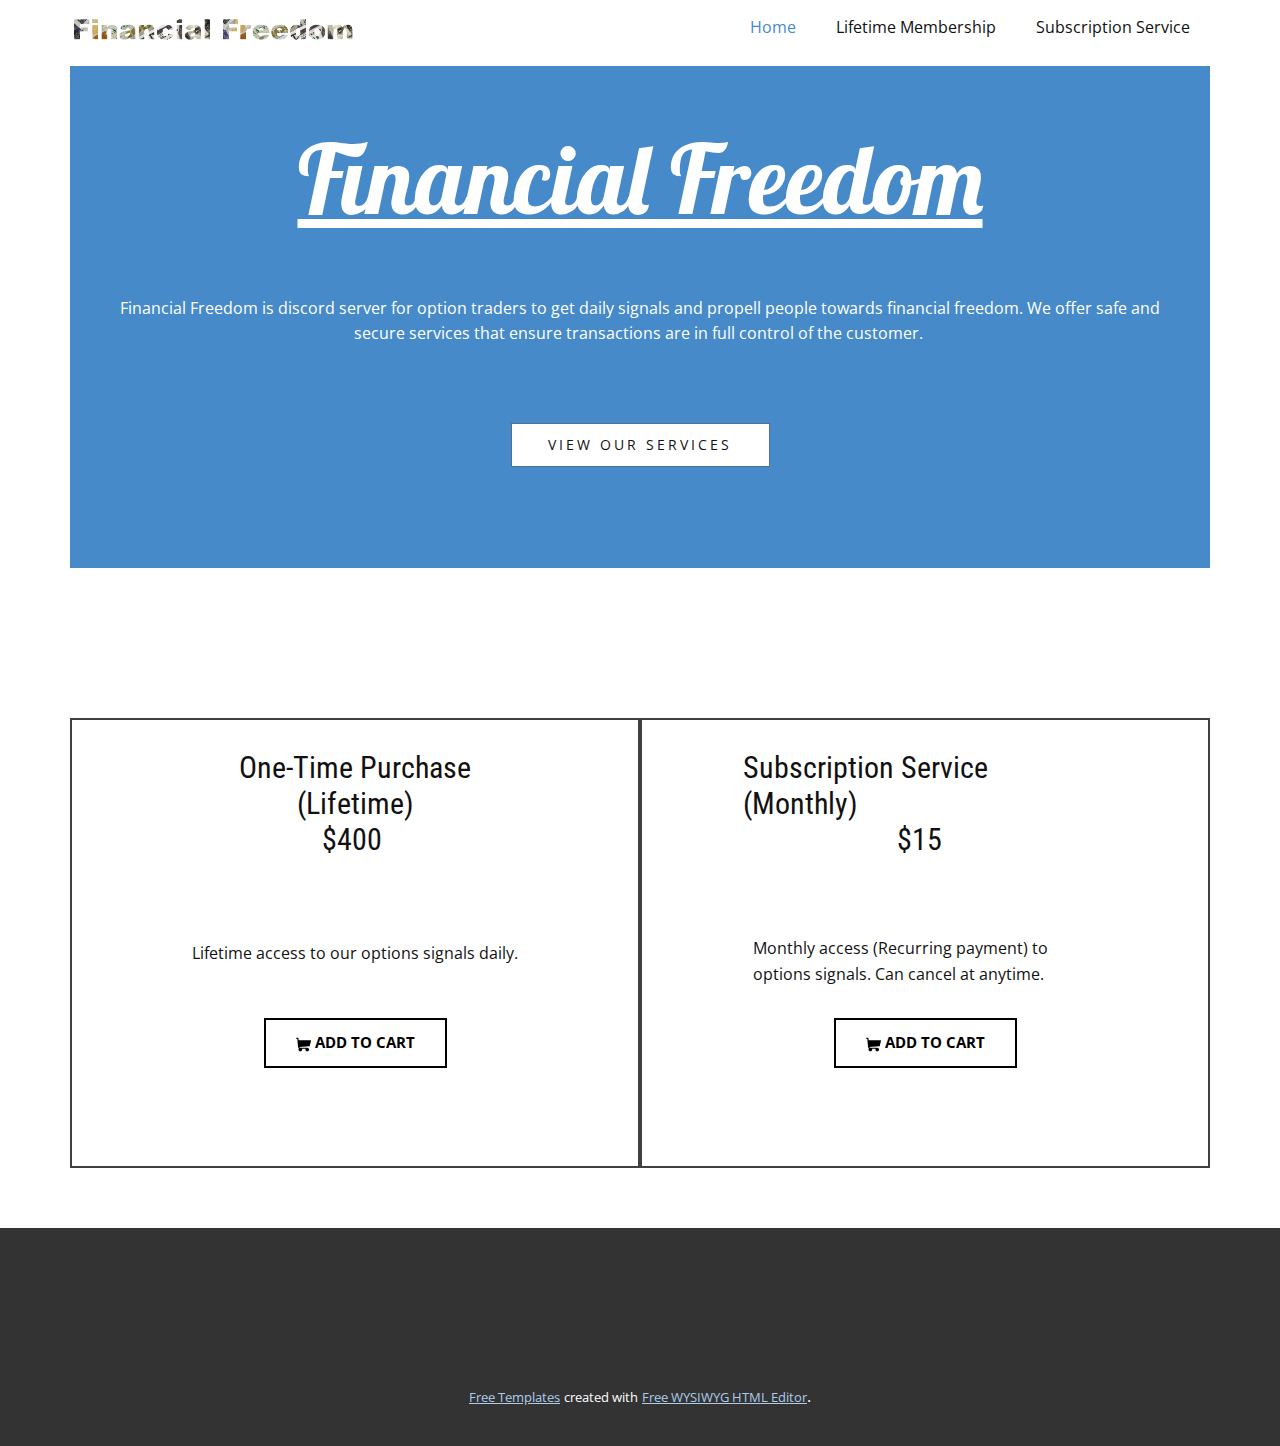
<file: index.html>
<!DOCTYPE html>
<html style="font-size: 16px;">
  <head>
    <meta name="viewport" content="width=device-width, initial-scale=1.0">
    <meta charset="utf-8">
    <meta name="keywords" content="How to build homes for the future?, Building Company, General Contracting, We're building
the future together, Let's work together, About Us, Built on a Strong Foundation, Ecological Architecture, Interior Architectural Designs, Contact us, Follow us">
    <meta name="description" content="">
    <meta name="page_type" content="np-template-header-footer-from-plugin">
    <title>Home</title>
    <link rel="stylesheet" href="nicepage.css" media="screen">
<link rel="stylesheet" href="Home.css" media="screen">
    <script class="u-script" type="text/javascript" src="jquery.js" defer=""></script>
    <script class="u-script" type="text/javascript" src="nicepage.js" defer=""></script>
    <meta name="generator" content="Nicepage 3.9.3, nicepage.com">
    <link id="u-theme-google-font" rel="stylesheet" href="https://fonts.googleapis.com/css?family=Roboto+Condensed:300,300i,400,400i,700,700i|Open+Sans:300,300i,400,400i,600,600i,700,700i,800,800i">
    <link id="u-page-google-font" rel="stylesheet" href="https://fonts.googleapis.com/css?family=Lobster:400|Open+Sans:300,300i,400,400i,600,600i,700,700i,800,800i">
    
    
    
    <script type="application/ld+json">{
		"@context": "http://schema.org",
		"@type": "Organization",
		"name": "",
		"url": "index.html",
		"logo": "images/financialfreedom-removebg-preview.png"
}</script>
    <meta property="og:title" content="Home">
    <meta property="og:type" content="website">
    <meta name="theme-color" content="#478ac9">
    <link rel="canonical" href="index.html">
    <meta property="og:url" content="index.html">
  </head>
  <body data-home-page="Home.html" data-home-page-title="Home" class="u-body"><header class="u-clearfix u-header u-header" id="sec-5ef1"><div class="u-clearfix u-sheet u-sheet-1">
        <a href="https://nicepage.com" class="u-image u-logo u-image-1" data-image-width="1023" data-image-height="109">
          <img src="images/financialfreedom-removebg-preview.png" class="u-logo-image u-logo-image-1" data-image-width="286.2224">
        </a>
        <nav class="u-menu u-menu-dropdown u-offcanvas u-menu-1">
          <div class="menu-collapse" style="font-size: 1rem; letter-spacing: 0px;">
            <a class="u-button-style u-custom-left-right-menu-spacing u-custom-padding-bottom u-custom-top-bottom-menu-spacing u-nav-link u-text-active-palette-1-base u-text-hover-palette-2-base" href="#">
              <svg><use xmlns:xlink="http://www.w3.org/1999/xlink" xlink:href="#menu-hamburger"></use></svg>
              <svg version="1.1" xmlns="http://www.w3.org/2000/svg" xmlns:xlink="http://www.w3.org/1999/xlink"><defs><symbol id="menu-hamburger" viewBox="0 0 16 16" style="width: 16px; height: 16px;"><rect y="1" width="16" height="2"></rect><rect y="7" width="16" height="2"></rect><rect y="13" width="16" height="2"></rect>
</symbol>
</defs></svg>
            </a>
          </div>
          <div class="u-custom-menu u-nav-container">
            <ul class="u-nav u-unstyled u-nav-1"><li class="u-nav-item"><a class="u-button-style u-nav-link u-text-active-palette-1-base u-text-hover-palette-2-base" href="Home.html" style="padding: 10px 20px;">Home</a>
</li><li class="u-nav-item"><a class="u-button-style u-nav-link u-text-active-palette-1-base u-text-hover-palette-2-base" href="Lifetime-Membership.html" style="padding: 10px 20px;">Lifetime Membership</a>
</li><li class="u-nav-item"><a class="u-button-style u-nav-link u-text-active-palette-1-base u-text-hover-palette-2-base" href="Subscription-Service.html" style="padding: 10px 20px;">Subscription Service</a>
</li></ul>
          </div>
          <div class="u-custom-menu u-nav-container-collapse">
            <div class="u-black u-container-style u-inner-container-layout u-opacity u-opacity-95 u-sidenav">
              <div class="u-sidenav-overflow">
                <div class="u-menu-close"></div>
                <ul class="u-align-center u-nav u-popupmenu-items u-unstyled u-nav-2"><li class="u-nav-item"><a class="u-button-style u-nav-link" href="Home.html" style="padding: 10px 20px;">Home</a>
</li><li class="u-nav-item"><a class="u-button-style u-nav-link" href="Lifetime-Membership.html" style="padding: 10px 20px;">Lifetime Membership</a>
</li><li class="u-nav-item"><a class="u-button-style u-nav-link" href="Subscription-Service.html" style="padding: 10px 20px;">Subscription Service</a>
</li></ul>
              </div>
            </div>
            <div class="u-black u-menu-overlay u-opacity u-opacity-70"></div>
          </div>
        </nav>
      </div></header> 
    <section class="u-clearfix u-section-1" id="sec-421a">
      <div class="u-clearfix u-sheet u-valign-middle-md u-sheet-1">
        <div class="u-clearfix u-expanded-width u-layout-wrap u-layout-wrap-1">
          <div class="u-layout">
            <div class="u-layout-row">
              <div class="u-align-center u-container-style u-layout-cell u-left-cell u-palette-1-base u-size-60 u-layout-cell-1">
                <div class="u-container-layout u-container-layout-1">
                  <h1 class="u-custom-font u-font-lobster u-text u-text-1">Financial Freedom</h1>
                  <p class="u-align-center-md u-align-center-sm u-align-center-xs u-custom-font u-font-open-sans u-text u-text-2">Financial Freedom is discord server for option traders to get daily signals and propell people towards financial freedom. We offer safe and secure services that ensure transactions are in full control of the customer.&nbsp;<b style=""></b>
                  </p>
                  <a href="Home.html#sec-b5c9" data-page-id="1700209334" class="u-border-1 u-border-active-palette-1-dark-1 u-border-hover-palette-1-dark-1 u-border-palette-1-dark-1 u-btn u-btn-rectangle u-button-style u-text-active-grey-10 u-text-body-color u-text-hover-grey-10 u-white u-btn-1">View Our services</a>
                </div>
              </div>
            </div>
          </div>
        </div>
      </div>
    </section>
    <section class="u-clearfix u-section-2" id="sec-b5c9">
      <div class="u-clearfix u-sheet u-valign-middle u-sheet-1">
        <div class="u-clearfix u-expanded-width u-layout-wrap u-layout-wrap-1">
          <div class="u-layout">
            <div class="u-layout-row">
              <div class="u-align-center u-container-style u-layout-cell u-size-30 u-layout-cell-1">
                <div class="u-border-2 u-border-grey-75 u-container-layout u-container-layout-1">
                  <h3 class="u-text u-text-1">One-Time Purchase (Lifetime)<br>$400&nbsp;
                  </h3>
                  <p class="u-text u-text-2">Lifetime access to our options signals daily.</p>
                  <a href="Lifetime-Membership.html" data-page-id="36669815" class="u-border-2 u-border-black u-btn u-button-style u-hover-black u-none u-text-black u-text-hover-white u-btn-1"><span class="u-icon u-text-palette-2-base"><svg class="u-svg-content" viewBox="0 0 511.334 511.334" style="width: 1em; height: 1em;"><path d="m506.887 114.74c-3.979-5.097-10.086-8.076-16.553-8.076h-399.808l-5.943-66.207c-.972-10.827-10.046-19.123-20.916-19.123h-42.667c-11.598 0-21 9.402-21 21s9.402 21 21 21h23.468l23.018 256.439c.005.302-.01.599.007.903.047.806.152 1.594.286 2.37l.842 9.376c.016.177.034.354.055.529 2.552 22.11 13.851 41.267 30.19 54.21-8.466 10.812-13.532 24.407-13.532 39.172 0 35.106 28.561 63.667 63.666 63.667 35.106 0 63.667-28.561 63.667-63.667 0-7.605-1.345-14.9-3.801-21.667h114.936c-2.457 6.767-3.801 14.062-3.801 21.667 0 35.106 28.561 63.667 63.667 63.667s63.667-28.561 63.667-63.667-28.561-63.667-63.667-63.667h-234.526c-15.952 0-29.853-9.624-35.853-23.646l335.608-19.724c9.162-.538 16.914-6.966 19.141-15.87l42.67-170.67c1.567-6.272.158-12.918-3.821-18.016z"></path></svg><img></span>&nbsp;Add to cart
                  </a>
                </div>
              </div>
              <div class="u-container-style u-layout-cell u-size-30 u-layout-cell-2">
                <div class="u-border-2 u-border-grey-75 u-container-layout u-valign-bottom-xs u-container-layout-2">
                  <h3 class="u-text u-text-3">Subscription Service (Monthly)<br>&nbsp; &nbsp; &nbsp; &nbsp; &nbsp; &nbsp; &nbsp; &nbsp; &nbsp; &nbsp; &nbsp; $15
                  </h3>
                  <p class="u-text u-text-4">Monthly access (Recurring payment) to options signals. Can cancel at anytime.&nbsp;</p>
                  <a href="Subscription-Service.html" data-page-id="294595657" class="u-border-2 u-border-black u-btn u-button-style u-hover-black u-none u-text-black u-text-hover-white u-btn-2"><span class="u-icon u-text-palette-2-base"><svg class="u-svg-content" viewBox="0 0 511.334 511.334" style="width: 1em; height: 1em;"><path d="m506.887 114.74c-3.979-5.097-10.086-8.076-16.553-8.076h-399.808l-5.943-66.207c-.972-10.827-10.046-19.123-20.916-19.123h-42.667c-11.598 0-21 9.402-21 21s9.402 21 21 21h23.468l23.018 256.439c.005.302-.01.599.007.903.047.806.152 1.594.286 2.37l.842 9.376c.016.177.034.354.055.529 2.552 22.11 13.851 41.267 30.19 54.21-8.466 10.812-13.532 24.407-13.532 39.172 0 35.106 28.561 63.667 63.666 63.667 35.106 0 63.667-28.561 63.667-63.667 0-7.605-1.345-14.9-3.801-21.667h114.936c-2.457 6.767-3.801 14.062-3.801 21.667 0 35.106 28.561 63.667 63.667 63.667s63.667-28.561 63.667-63.667-28.561-63.667-63.667-63.667h-234.526c-15.952 0-29.853-9.624-35.853-23.646l335.608-19.724c9.162-.538 16.914-6.966 19.141-15.87l42.67-170.67c1.567-6.272.158-12.918-3.821-18.016z"></path></svg><img></span>&nbsp;Add to cart
                  </a>
                </div>
              </div>
            </div>
          </div>
        </div>
      </div>
    </section>
    
    
    <footer class="u-align-left u-clearfix u-footer u-grey-80 u-footer" id="sec-69cd"><div class="u-clearfix u-sheet u-sheet-1"></div></footer>
    <section class="u-backlink u-clearfix u-grey-80">
      <a class="u-link" href="https://nicepage.com/templates" target="_blank">
        <span>Free Templates</span>
      </a>
      <p class="u-text">
        <span>created with</span>
      </p>
      <a class="u-link" href="https://nicepage.com/html-website-builder" target="_blank">
        <span>Free WYSIWYG HTML Editor</span>
      </a>. 
    </section>
  </body>
</html>
</file>
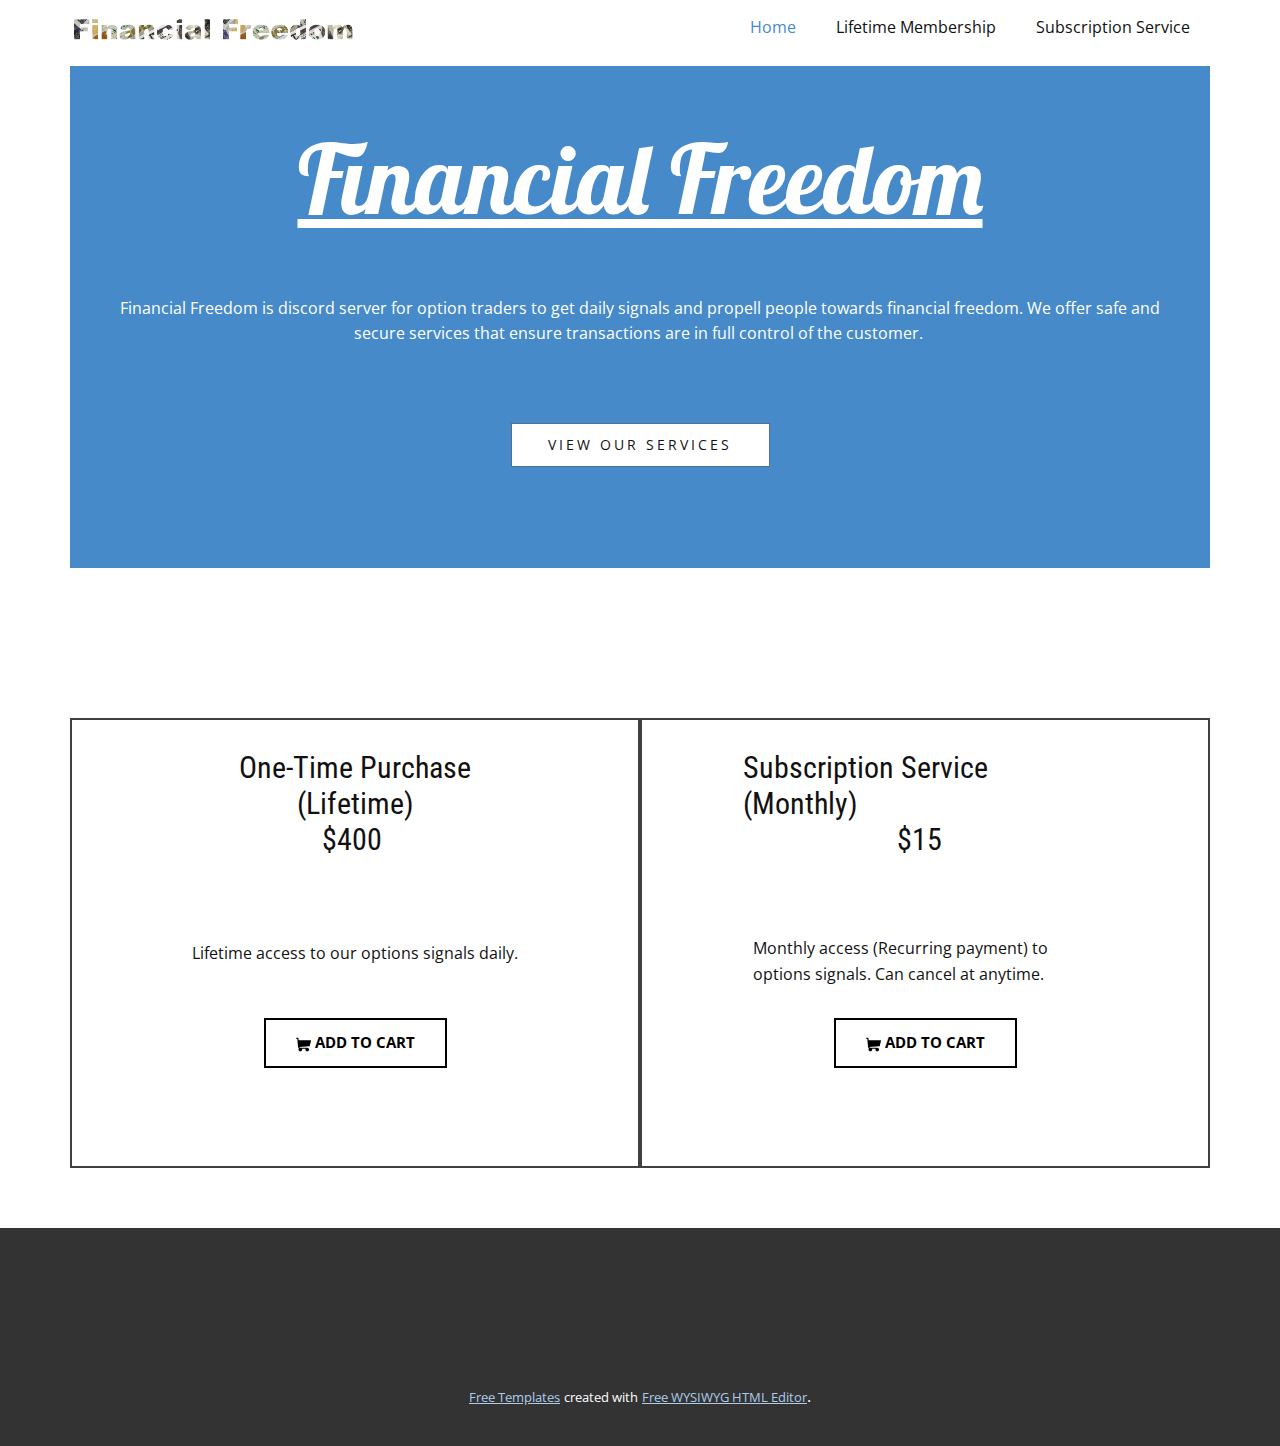
<file: Home.html>
<!DOCTYPE html>
<html style="font-size: 16px;">
  <head>
    <meta name="viewport" content="width=device-width, initial-scale=1.0">
    <meta charset="utf-8">
    <meta name="keywords" content="How to build homes for the future?, Building Company, General Contracting, We're building
the future together, Let's work together, About Us, Built on a Strong Foundation, Ecological Architecture, Interior Architectural Designs, Contact us, Follow us">
    <meta name="description" content="">
    <meta name="page_type" content="np-template-header-footer-from-plugin">
    <title>Home</title>
    <link rel="stylesheet" href="nicepage.css" media="screen">
<link rel="stylesheet" href="Home.css" media="screen">
    <script class="u-script" type="text/javascript" src="jquery.js" defer=""></script>
    <script class="u-script" type="text/javascript" src="nicepage.js" defer=""></script>
    <meta name="generator" content="Nicepage 3.9.3, nicepage.com">
    <link id="u-theme-google-font" rel="stylesheet" href="https://fonts.googleapis.com/css?family=Roboto+Condensed:300,300i,400,400i,700,700i|Open+Sans:300,300i,400,400i,600,600i,700,700i,800,800i">
    <link id="u-page-google-font" rel="stylesheet" href="https://fonts.googleapis.com/css?family=Lobster:400|Open+Sans:300,300i,400,400i,600,600i,700,700i,800,800i">
    
    
    
    <script type="application/ld+json">{
		"@context": "http://schema.org",
		"@type": "Organization",
		"name": "",
		"url": "index.html",
		"logo": "images/financialfreedom-removebg-preview.png"
}</script>
    <meta property="og:title" content="Home">
    <meta property="og:type" content="website">
    <meta name="theme-color" content="#478ac9">
    <link rel="canonical" href="index.html">
    <meta property="og:url" content="index.html">
  </head>
  <body class="u-body"><header class="u-clearfix u-header u-header" id="sec-5ef1"><div class="u-clearfix u-sheet u-sheet-1">
        <a href="https://nicepage.com" class="u-image u-logo u-image-1" data-image-width="1023" data-image-height="109">
          <img src="images/financialfreedom-removebg-preview.png" class="u-logo-image u-logo-image-1" data-image-width="286.2224">
        </a>
        <nav class="u-menu u-menu-dropdown u-offcanvas u-menu-1">
          <div class="menu-collapse" style="font-size: 1rem; letter-spacing: 0px;">
            <a class="u-button-style u-custom-left-right-menu-spacing u-custom-padding-bottom u-custom-top-bottom-menu-spacing u-nav-link u-text-active-palette-1-base u-text-hover-palette-2-base" href="#">
              <svg><use xmlns:xlink="http://www.w3.org/1999/xlink" xlink:href="#menu-hamburger"></use></svg>
              <svg version="1.1" xmlns="http://www.w3.org/2000/svg" xmlns:xlink="http://www.w3.org/1999/xlink"><defs><symbol id="menu-hamburger" viewBox="0 0 16 16" style="width: 16px; height: 16px;"><rect y="1" width="16" height="2"></rect><rect y="7" width="16" height="2"></rect><rect y="13" width="16" height="2"></rect>
</symbol>
</defs></svg>
            </a>
          </div>
          <div class="u-custom-menu u-nav-container">
            <ul class="u-nav u-unstyled u-nav-1"><li class="u-nav-item"><a class="u-button-style u-nav-link u-text-active-palette-1-base u-text-hover-palette-2-base" href="Home.html" style="padding: 10px 20px;">Home</a>
</li><li class="u-nav-item"><a class="u-button-style u-nav-link u-text-active-palette-1-base u-text-hover-palette-2-base" href="Lifetime-Membership.html" style="padding: 10px 20px;">Lifetime Membership</a>
</li><li class="u-nav-item"><a class="u-button-style u-nav-link u-text-active-palette-1-base u-text-hover-palette-2-base" href="Subscription-Service.html" style="padding: 10px 20px;">Subscription Service</a>
</li></ul>
          </div>
          <div class="u-custom-menu u-nav-container-collapse">
            <div class="u-black u-container-style u-inner-container-layout u-opacity u-opacity-95 u-sidenav">
              <div class="u-sidenav-overflow">
                <div class="u-menu-close"></div>
                <ul class="u-align-center u-nav u-popupmenu-items u-unstyled u-nav-2"><li class="u-nav-item"><a class="u-button-style u-nav-link" href="Home.html" style="padding: 10px 20px;">Home</a>
</li><li class="u-nav-item"><a class="u-button-style u-nav-link" href="Lifetime-Membership.html" style="padding: 10px 20px;">Lifetime Membership</a>
</li><li class="u-nav-item"><a class="u-button-style u-nav-link" href="Subscription-Service.html" style="padding: 10px 20px;">Subscription Service</a>
</li></ul>
              </div>
            </div>
            <div class="u-black u-menu-overlay u-opacity u-opacity-70"></div>
          </div>
        </nav>
      </div></header> 
    <section class="u-clearfix u-section-1" id="sec-421a">
      <div class="u-clearfix u-sheet u-valign-middle-md u-sheet-1">
        <div class="u-clearfix u-expanded-width u-layout-wrap u-layout-wrap-1">
          <div class="u-layout">
            <div class="u-layout-row">
              <div class="u-align-center u-container-style u-layout-cell u-left-cell u-palette-1-base u-size-60 u-layout-cell-1">
                <div class="u-container-layout u-container-layout-1">
                  <h1 class="u-custom-font u-font-lobster u-text u-text-1">Financial Freedom</h1>
                  <p class="u-align-center-md u-align-center-sm u-align-center-xs u-custom-font u-font-open-sans u-text u-text-2">Financial Freedom is discord server for option traders to get daily signals and propell people towards financial freedom. We offer safe and secure services that ensure transactions are in full control of the customer.&nbsp;<b style=""></b>
                  </p>
                  <a href="Home.html#sec-b5c9" data-page-id="1700209334" class="u-border-1 u-border-active-palette-1-dark-1 u-border-hover-palette-1-dark-1 u-border-palette-1-dark-1 u-btn u-btn-rectangle u-button-style u-text-active-grey-10 u-text-body-color u-text-hover-grey-10 u-white u-btn-1">View Our services</a>
                </div>
              </div>
            </div>
          </div>
        </div>
      </div>
    </section>
    <section class="u-clearfix u-section-2" id="sec-b5c9">
      <div class="u-clearfix u-sheet u-valign-middle u-sheet-1">
        <div class="u-clearfix u-expanded-width u-layout-wrap u-layout-wrap-1">
          <div class="u-layout">
            <div class="u-layout-row">
              <div class="u-align-center u-container-style u-layout-cell u-size-30 u-layout-cell-1">
                <div class="u-border-2 u-border-grey-75 u-container-layout u-container-layout-1">
                  <h3 class="u-text u-text-1">One-Time Purchase (Lifetime)<br>$400&nbsp;
                  </h3>
                  <p class="u-text u-text-2">Lifetime access to our options signals daily.</p>
                  <a href="Lifetime-Membership.html" data-page-id="36669815" class="u-border-2 u-border-black u-btn u-button-style u-hover-black u-none u-text-black u-text-hover-white u-btn-1"><span class="u-icon u-text-palette-2-base"><svg class="u-svg-content" viewBox="0 0 511.334 511.334" style="width: 1em; height: 1em;"><path d="m506.887 114.74c-3.979-5.097-10.086-8.076-16.553-8.076h-399.808l-5.943-66.207c-.972-10.827-10.046-19.123-20.916-19.123h-42.667c-11.598 0-21 9.402-21 21s9.402 21 21 21h23.468l23.018 256.439c.005.302-.01.599.007.903.047.806.152 1.594.286 2.37l.842 9.376c.016.177.034.354.055.529 2.552 22.11 13.851 41.267 30.19 54.21-8.466 10.812-13.532 24.407-13.532 39.172 0 35.106 28.561 63.667 63.666 63.667 35.106 0 63.667-28.561 63.667-63.667 0-7.605-1.345-14.9-3.801-21.667h114.936c-2.457 6.767-3.801 14.062-3.801 21.667 0 35.106 28.561 63.667 63.667 63.667s63.667-28.561 63.667-63.667-28.561-63.667-63.667-63.667h-234.526c-15.952 0-29.853-9.624-35.853-23.646l335.608-19.724c9.162-.538 16.914-6.966 19.141-15.87l42.67-170.67c1.567-6.272.158-12.918-3.821-18.016z"></path></svg><img></span>&nbsp;Add to cart
                  </a>
                </div>
              </div>
              <div class="u-container-style u-layout-cell u-size-30 u-layout-cell-2">
                <div class="u-border-2 u-border-grey-75 u-container-layout u-valign-bottom-xs u-container-layout-2">
                  <h3 class="u-text u-text-3">Subscription Service (Monthly)<br>&nbsp; &nbsp; &nbsp; &nbsp; &nbsp; &nbsp; &nbsp; &nbsp; &nbsp; &nbsp; &nbsp; $15
                  </h3>
                  <p class="u-text u-text-4">Monthly access (Recurring payment) to options signals. Can cancel at anytime.&nbsp;</p>
                  <a href="Subscription-Service.html" data-page-id="294595657" class="u-border-2 u-border-black u-btn u-button-style u-hover-black u-none u-text-black u-text-hover-white u-btn-2"><span class="u-icon u-text-palette-2-base"><svg class="u-svg-content" viewBox="0 0 511.334 511.334" style="width: 1em; height: 1em;"><path d="m506.887 114.74c-3.979-5.097-10.086-8.076-16.553-8.076h-399.808l-5.943-66.207c-.972-10.827-10.046-19.123-20.916-19.123h-42.667c-11.598 0-21 9.402-21 21s9.402 21 21 21h23.468l23.018 256.439c.005.302-.01.599.007.903.047.806.152 1.594.286 2.37l.842 9.376c.016.177.034.354.055.529 2.552 22.11 13.851 41.267 30.19 54.21-8.466 10.812-13.532 24.407-13.532 39.172 0 35.106 28.561 63.667 63.666 63.667 35.106 0 63.667-28.561 63.667-63.667 0-7.605-1.345-14.9-3.801-21.667h114.936c-2.457 6.767-3.801 14.062-3.801 21.667 0 35.106 28.561 63.667 63.667 63.667s63.667-28.561 63.667-63.667-28.561-63.667-63.667-63.667h-234.526c-15.952 0-29.853-9.624-35.853-23.646l335.608-19.724c9.162-.538 16.914-6.966 19.141-15.87l42.67-170.67c1.567-6.272.158-12.918-3.821-18.016z"></path></svg><img></span>&nbsp;Add to cart
                  </a>
                </div>
              </div>
            </div>
          </div>
        </div>
      </div>
    </section>
    
    
    <footer class="u-align-left u-clearfix u-footer u-grey-80 u-footer" id="sec-69cd"><div class="u-clearfix u-sheet u-sheet-1"></div></footer>
    <section class="u-backlink u-clearfix u-grey-80">
      <a class="u-link" href="https://nicepage.com/templates" target="_blank">
        <span>Free Templates</span>
      </a>
      <p class="u-text">
        <span>created with</span>
      </p>
      <a class="u-link" href="https://nicepage.com/html-website-builder" target="_blank">
        <span>Free WYSIWYG HTML Editor</span>
      </a>. 
    </section>
  </body>
</html>
</file>
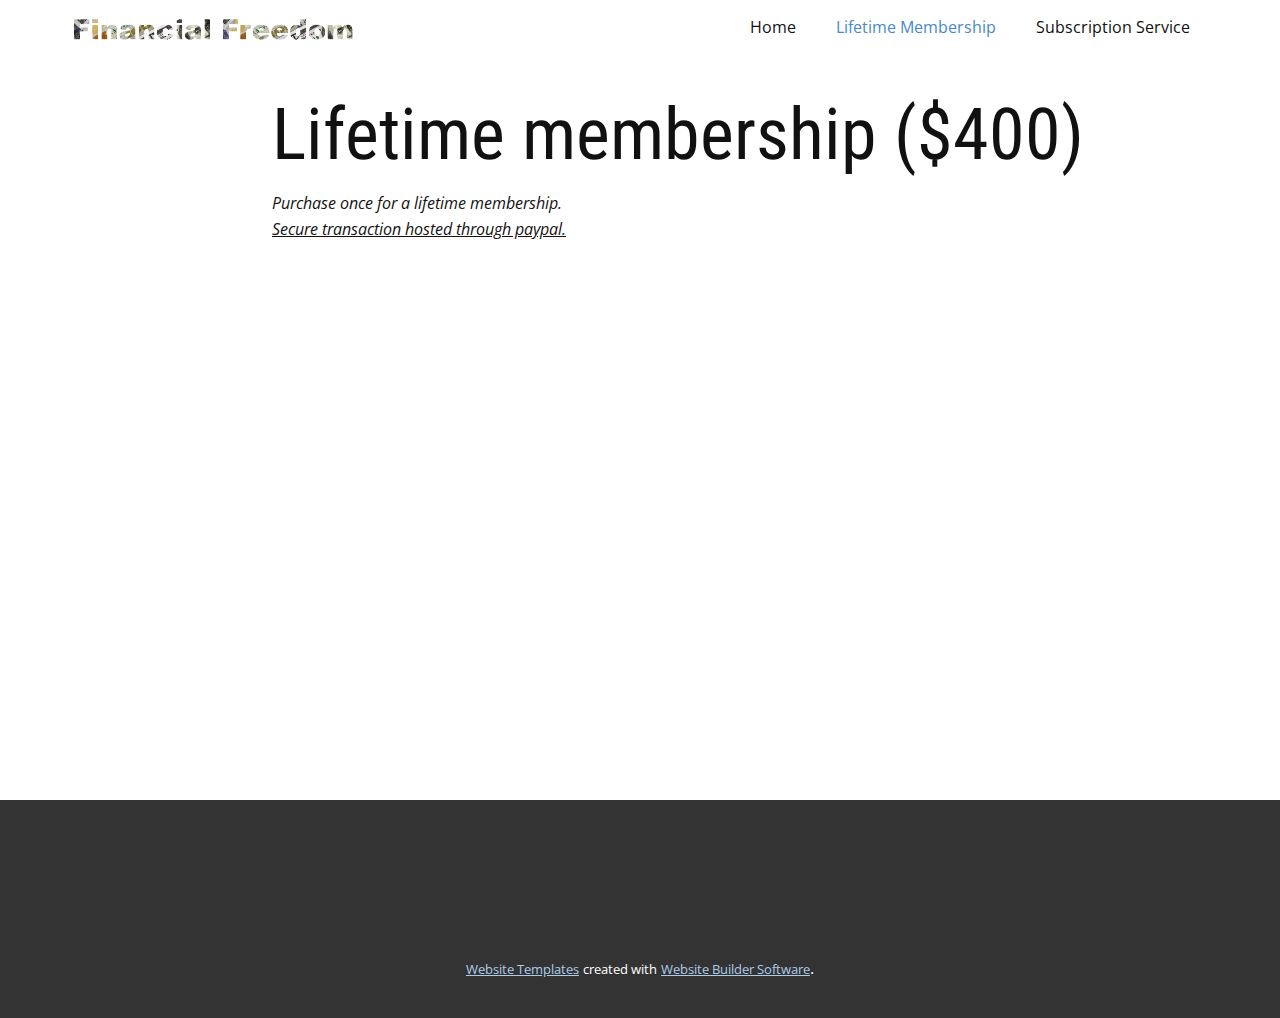
<file: Lifetime-Membership.html>
<!DOCTYPE html>
<html style="font-size: 16px;">
  <head>
    <meta name="viewport" content="width=device-width, initial-scale=1.0">
    <meta charset="utf-8">
    <meta name="keywords" content="Lifetime membership​">
    <meta name="description" content="">
    <meta name="page_type" content="np-template-header-footer-from-plugin">
    <title>Lifetime Membership</title>
    <link rel="stylesheet" href="nicepage.css" media="screen">
<link rel="stylesheet" href="Lifetime-Membership.css" media="screen">
    <script class="u-script" type="text/javascript" src="jquery.js" defer=""></script>
    <script class="u-script" type="text/javascript" src="nicepage.js" defer=""></script>
    <meta name="generator" content="Nicepage 3.9.3, nicepage.com">
    <link id="u-theme-google-font" rel="stylesheet" href="https://fonts.googleapis.com/css?family=Roboto+Condensed:300,300i,400,400i,700,700i|Open+Sans:300,300i,400,400i,600,600i,700,700i,800,800i">
    
    
    <script type="application/ld+json">{
		"@context": "http://schema.org",
		"@type": "Organization",
		"name": "",
		"url": "index.html",
		"logo": "images/financialfreedom-removebg-preview.png"
}</script>
    <meta property="og:title" content="Lifetime Membership">
    <meta property="og:type" content="website">
    <meta name="theme-color" content="#478ac9">
    <link rel="canonical" href="index.html">
    <meta property="og:url" content="index.html">
  </head>
  <body class="u-body"><header class="u-clearfix u-header u-header" id="sec-5ef1"><div class="u-clearfix u-sheet u-sheet-1">
        <a href="https://nicepage.com" class="u-image u-logo u-image-1" data-image-width="1023" data-image-height="109">
          <img src="images/financialfreedom-removebg-preview.png" class="u-logo-image u-logo-image-1" data-image-width="286.2224">
        </a>
        <nav class="u-menu u-menu-dropdown u-offcanvas u-menu-1">
          <div class="menu-collapse" style="font-size: 1rem; letter-spacing: 0px;">
            <a class="u-button-style u-custom-left-right-menu-spacing u-custom-padding-bottom u-custom-top-bottom-menu-spacing u-nav-link u-text-active-palette-1-base u-text-hover-palette-2-base" href="#">
              <svg><use xmlns:xlink="http://www.w3.org/1999/xlink" xlink:href="#menu-hamburger"></use></svg>
              <svg version="1.1" xmlns="http://www.w3.org/2000/svg" xmlns:xlink="http://www.w3.org/1999/xlink"><defs><symbol id="menu-hamburger" viewBox="0 0 16 16" style="width: 16px; height: 16px;"><rect y="1" width="16" height="2"></rect><rect y="7" width="16" height="2"></rect><rect y="13" width="16" height="2"></rect>
</symbol>
</defs></svg>
            </a>
          </div>
          <div class="u-custom-menu u-nav-container">
            <ul class="u-nav u-unstyled u-nav-1"><li class="u-nav-item"><a class="u-button-style u-nav-link u-text-active-palette-1-base u-text-hover-palette-2-base" href="Home.html" style="padding: 10px 20px;">Home</a>
</li><li class="u-nav-item"><a class="u-button-style u-nav-link u-text-active-palette-1-base u-text-hover-palette-2-base" href="Lifetime-Membership.html" style="padding: 10px 20px;">Lifetime Membership</a>
</li><li class="u-nav-item"><a class="u-button-style u-nav-link u-text-active-palette-1-base u-text-hover-palette-2-base" href="Subscription-Service.html" style="padding: 10px 20px;">Subscription Service</a>
</li></ul>
          </div>
          <div class="u-custom-menu u-nav-container-collapse">
            <div class="u-black u-container-style u-inner-container-layout u-opacity u-opacity-95 u-sidenav">
              <div class="u-sidenav-overflow">
                <div class="u-menu-close"></div>
                <ul class="u-align-center u-nav u-popupmenu-items u-unstyled u-nav-2"><li class="u-nav-item"><a class="u-button-style u-nav-link" href="Home.html" style="padding: 10px 20px;">Home</a>
</li><li class="u-nav-item"><a class="u-button-style u-nav-link" href="Lifetime-Membership.html" style="padding: 10px 20px;">Lifetime Membership</a>
</li><li class="u-nav-item"><a class="u-button-style u-nav-link" href="Subscription-Service.html" style="padding: 10px 20px;">Subscription Service</a>
</li></ul>
              </div>
            </div>
            <div class="u-black u-menu-overlay u-opacity u-opacity-70"></div>
          </div>
        </nav>
      </div></header>
    <section class="u-align-left u-clearfix u-section-1" id="sec-8882">
      <div class="u-clearfix u-sheet u-sheet-1">
        <h1 class="u-text u-title u-text-1">Lifetime membership ($400) </h1>
        <p class="u-text u-text-2">
          <span style="font-style: italic;">Purchase once for a lifetime membership.<br>
            <span style="text-decoration: underline !important;">Secure transaction hosted through paypal.</span>
            <br>
          </span>&nbsp; &nbsp;
        </p>
        <div class="u-clearfix u-custom-html u-custom-html-1">
          <div id="smart-button-container">
            <div style="text-align: center;">
              <div id="paypal-button-container"></div>
            </div>
          </div>
         <script src="https://www.paypal.com/sdk/js?client-id=AeYbyXNbzsH6numCVe0XC-RDhwMknV9h9rS68eDpbNgGOcp7t5Og8Gury6JOkLC1bfeF-exgBvR-3tCg&enable-funding=venmo&currency=USD" data-sdk-integration-source="button-factory"></script>
          <script> function initPayPalButton() {
      paypal.Buttons({
        style: {
          shape: 'rect',
          color: 'gold',
          layout: 'vertical',
          label: 'paypal',
          
        },
        createOrder: function(data, actions) {
          return actions.order.create({
            purchase_units: [{"description":"Lifetime membership ","amount":{"currency_code":"USD","value":400}}]
          });
        },
        onApprove: function(data, actions) {
          return actions.order.capture().then(function(details) {
            alert('Transaction completed by ' + details.payer.name.given_name + '!');
          });
        },
        onError: function(err) {
          console.log(err);
        }
      }).render('#paypal-button-container');
    }
    initPayPalButton(); </script>
        </div>
      </div>
    </section>
    
    
    <footer class="u-align-left u-clearfix u-footer u-grey-80 u-footer" id="sec-69cd"><div class="u-clearfix u-sheet u-sheet-1"></div></footer>
    <section class="u-backlink u-clearfix u-grey-80">
      <a class="u-link" href="https://nicepage.com/website-templates" target="_blank">
        <span>Website Templates</span>
      </a>
      <p class="u-text">
        <span>created with</span>
      </p>
      <a class="u-link" href="https://nicepage.com/" target="_blank">
        <span>Website Builder Software</span>
      </a>. 
    </section>
  </body>
</html>
</file>
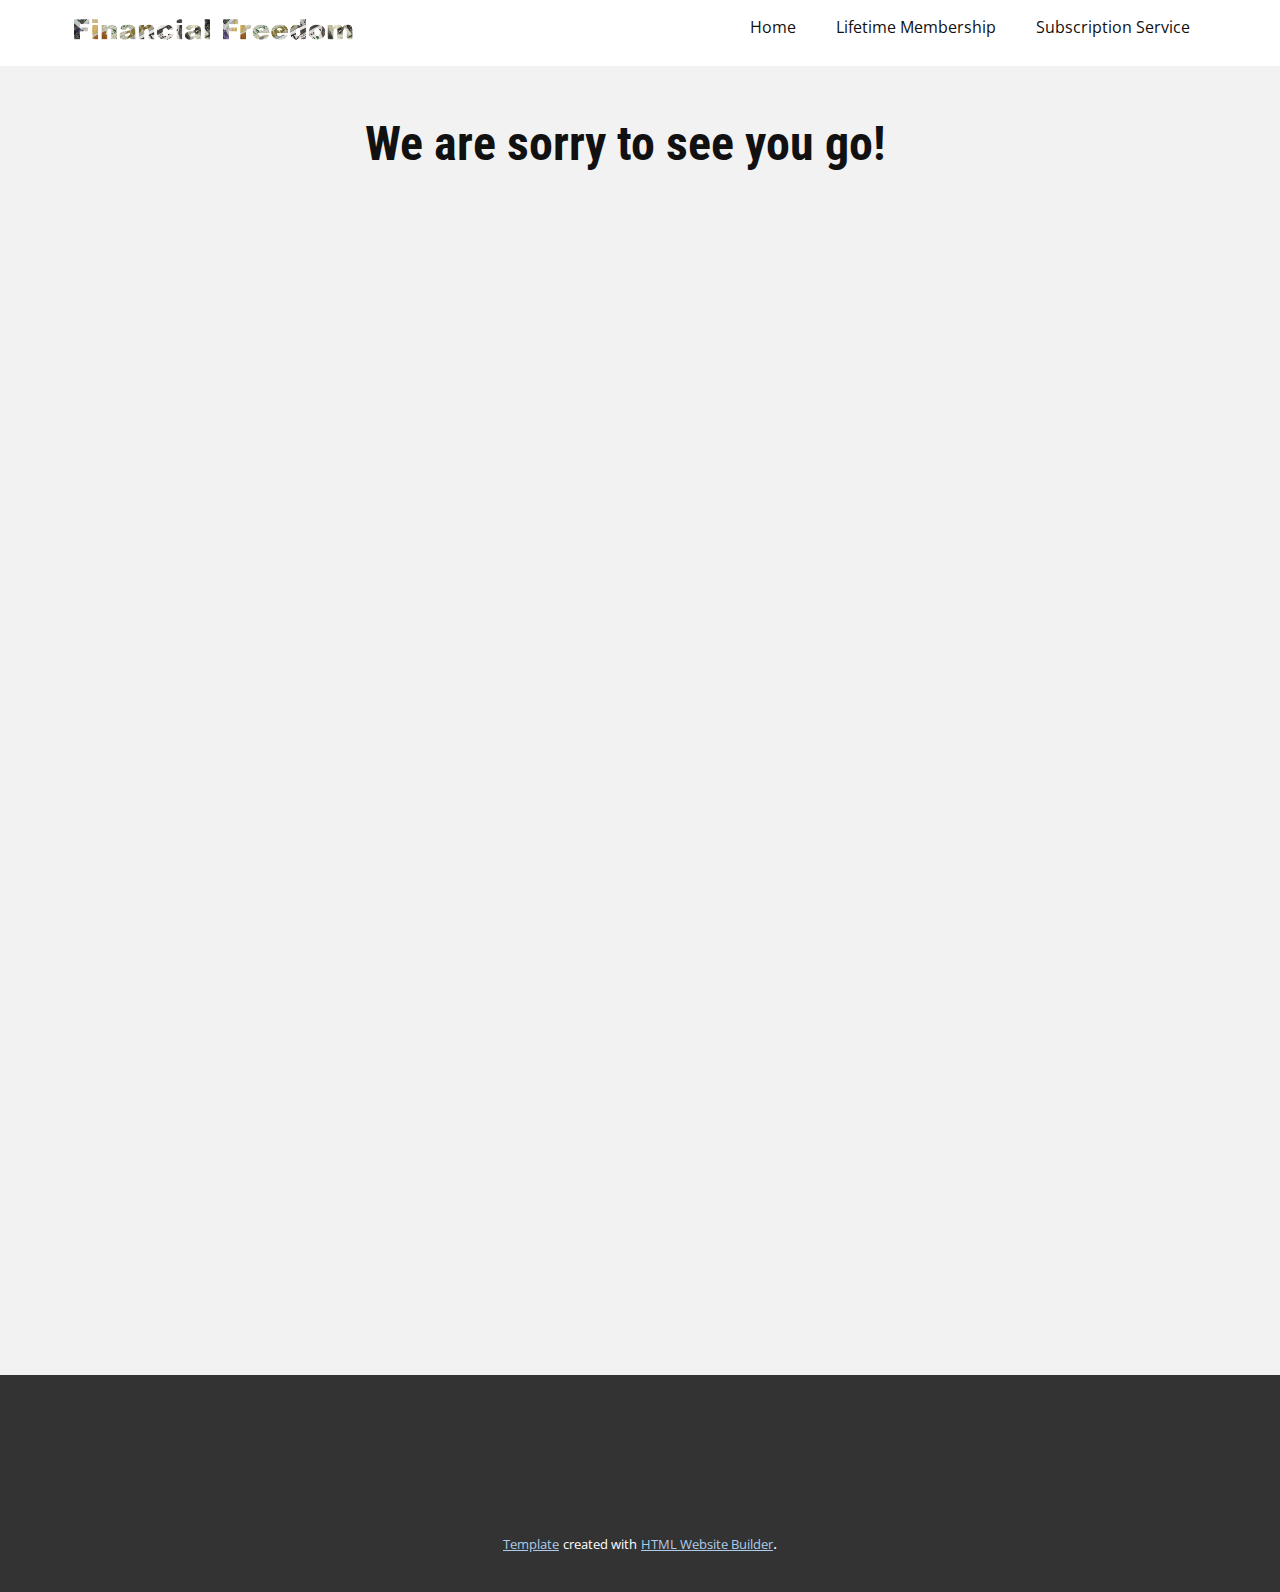
<file: Page-1.html>
<!DOCTYPE html>
<html style="font-size: 16px;">
  <head>
    <meta name="viewport" content="width=device-width, initial-scale=1.0">
    <meta charset="utf-8">
    <meta name="keywords" content="">
    <meta name="description" content="">
    <meta name="page_type" content="np-template-header-footer-from-plugin">
    <title>Page 1</title>
    <link rel="stylesheet" href="nicepage.css" media="screen">
<link rel="stylesheet" href="Page-1.css" media="screen">
    <script class="u-script" type="text/javascript" src="jquery.js" defer=""></script>
    <script class="u-script" type="text/javascript" src="nicepage.js" defer=""></script>
    <meta name="generator" content="Nicepage 3.9.3, nicepage.com">
    <link id="u-theme-google-font" rel="stylesheet" href="https://fonts.googleapis.com/css?family=Roboto+Condensed:300,300i,400,400i,700,700i|Open+Sans:300,300i,400,400i,600,600i,700,700i,800,800i">
    
    
    <script type="application/ld+json">{
		"@context": "http://schema.org",
		"@type": "Organization",
		"name": "",
		"url": "index.html",
		"logo": "images/financialfreedom-removebg-preview.png"
}</script>
    <meta property="og:title" content="Page 1">
    <meta property="og:type" content="website">
    <meta name="theme-color" content="#478ac9">
    <link rel="canonical" href="index.html">
    <meta property="og:url" content="index.html">
  </head>
  <body class="u-body"><header class="u-clearfix u-header u-header" id="sec-5ef1"><div class="u-clearfix u-sheet u-sheet-1">
        <a href="https://nicepage.com" class="u-image u-logo u-image-1" data-image-width="1023" data-image-height="109">
          <img src="images/financialfreedom-removebg-preview.png" class="u-logo-image u-logo-image-1" data-image-width="286.2224">
        </a>
        <nav class="u-menu u-menu-dropdown u-offcanvas u-menu-1">
          <div class="menu-collapse" style="font-size: 1rem; letter-spacing: 0px;">
            <a class="u-button-style u-custom-left-right-menu-spacing u-custom-padding-bottom u-custom-top-bottom-menu-spacing u-nav-link u-text-active-palette-1-base u-text-hover-palette-2-base" href="#">
              <svg><use xmlns:xlink="http://www.w3.org/1999/xlink" xlink:href="#menu-hamburger"></use></svg>
              <svg version="1.1" xmlns="http://www.w3.org/2000/svg" xmlns:xlink="http://www.w3.org/1999/xlink"><defs><symbol id="menu-hamburger" viewBox="0 0 16 16" style="width: 16px; height: 16px;"><rect y="1" width="16" height="2"></rect><rect y="7" width="16" height="2"></rect><rect y="13" width="16" height="2"></rect>
</symbol>
</defs></svg>
            </a>
          </div>
          <div class="u-custom-menu u-nav-container">
            <ul class="u-nav u-unstyled u-nav-1"><li class="u-nav-item"><a class="u-button-style u-nav-link u-text-active-palette-1-base u-text-hover-palette-2-base" href="Home.html" style="padding: 10px 20px;">Home</a>
</li><li class="u-nav-item"><a class="u-button-style u-nav-link u-text-active-palette-1-base u-text-hover-palette-2-base" href="Lifetime-Membership.html" style="padding: 10px 20px;">Lifetime Membership</a>
</li><li class="u-nav-item"><a class="u-button-style u-nav-link u-text-active-palette-1-base u-text-hover-palette-2-base" href="Subscription-Service.html" style="padding: 10px 20px;">Subscription Service</a>
</li></ul>
          </div>
          <div class="u-custom-menu u-nav-container-collapse">
            <div class="u-black u-container-style u-inner-container-layout u-opacity u-opacity-95 u-sidenav">
              <div class="u-sidenav-overflow">
                <div class="u-menu-close"></div>
                <ul class="u-align-center u-nav u-popupmenu-items u-unstyled u-nav-2"><li class="u-nav-item"><a class="u-button-style u-nav-link" href="Home.html" style="padding: 10px 20px;">Home</a>
</li><li class="u-nav-item"><a class="u-button-style u-nav-link" href="Lifetime-Membership.html" style="padding: 10px 20px;">Lifetime Membership</a>
</li><li class="u-nav-item"><a class="u-button-style u-nav-link" href="Subscription-Service.html" style="padding: 10px 20px;">Subscription Service</a>
</li></ul>
              </div>
            </div>
            <div class="u-black u-menu-overlay u-opacity u-opacity-70"></div>
          </div>
        </nav>
      </div></header>
    <section class="u-clearfix u-grey-5 u-section-1" id="sec-cdf8">
      <div class="u-clearfix u-sheet u-sheet-1">
        <h3 class="u-text u-text-1">We are sorry to see you go!</h3>
        <div class="u-clearfix u-custom-html u-expanded-width-xs u-custom-html-1">
          <div style="width:100%; padding-bottom:100%; position:relative;">
            <iframe src="https://www.paypal.com/li/smarthelp/article/how-do-i-cancel-a-recurring-payment,-subscription,-or-automatic-billing-agreement-i-have-with-a-merchant-faq1067" style="position:absolute; top:0px; left:0px; 
  width:100%; height:100%; border: none; overflow: hidden;"></iframe>
          </div>
        </div>
      </div>
    </section>
    
    
    <footer class="u-align-left u-clearfix u-footer u-grey-80 u-footer" id="sec-69cd"><div class="u-clearfix u-sheet u-sheet-1"></div></footer>
    <section class="u-backlink u-clearfix u-grey-80">
      <a class="u-link" href="https://nicepage.com/templates" target="_blank">
        <span>Template</span>
      </a>
      <p class="u-text">
        <span>created with</span>
      </p>
      <a class="u-link" href="https://nicepage.com/html-website-builder" target="_blank">
        <span>HTML Website Builder</span>
      </a>. 
    </section>
  </body>
</html>
</file>
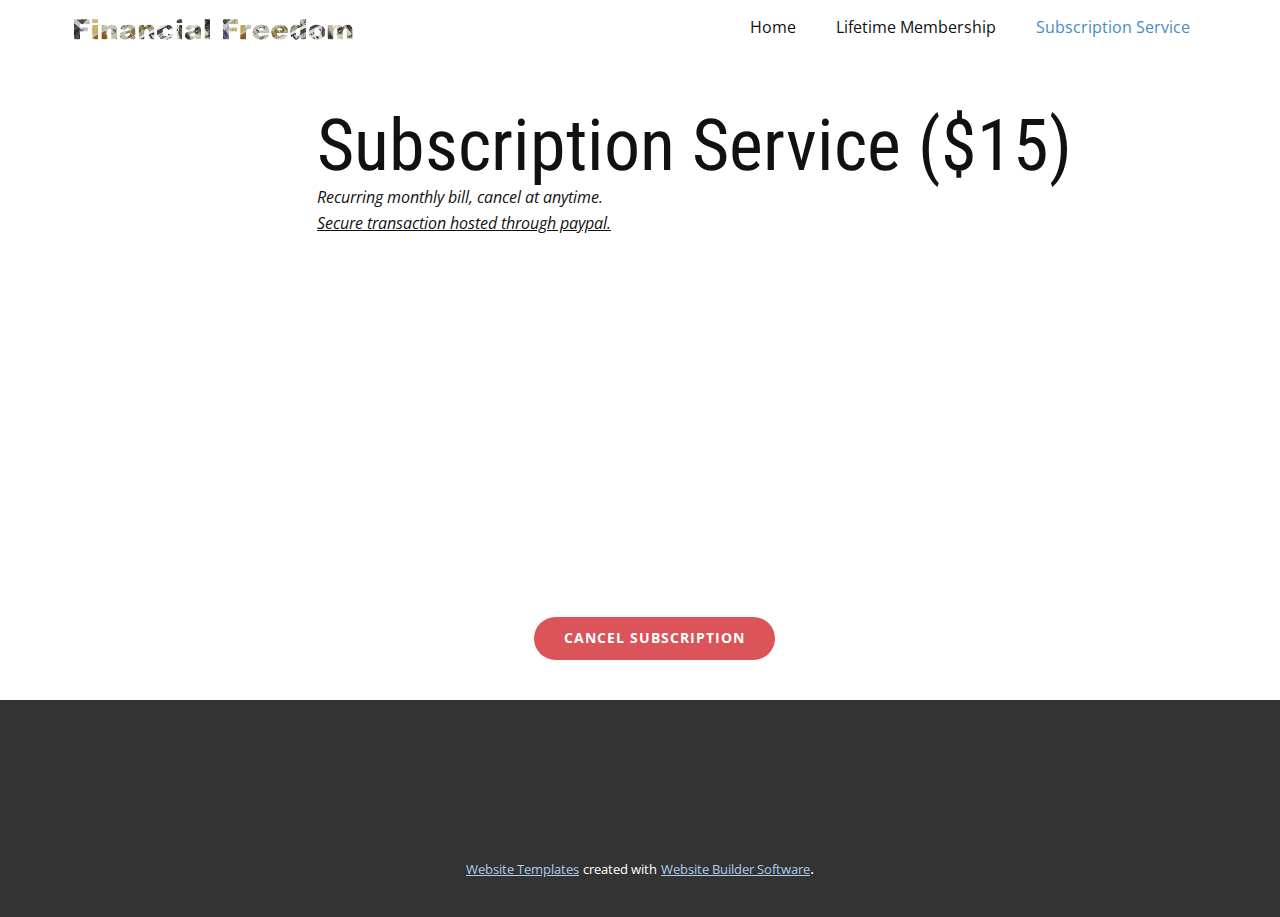
<file: Subscription-Service.html>
<!DOCTYPE html>
<html style="font-size: 16px;">
  <head>
    <meta name="viewport" content="width=device-width, initial-scale=1.0">
    <meta charset="utf-8">
    <meta name="keywords" content="Subscription Service">
    <meta name="description" content="">
    <meta name="page_type" content="np-template-header-footer-from-plugin">
    <title>Subscription Service</title>
    <link rel="stylesheet" href="nicepage.css" media="screen">
<link rel="stylesheet" href="Subscription-Service.css" media="screen">
    <script class="u-script" type="text/javascript" src="jquery.js" defer=""></script>
    <script class="u-script" type="text/javascript" src="nicepage.js" defer=""></script>
    <meta name="generator" content="Nicepage 3.9.3, nicepage.com">
    <link id="u-theme-google-font" rel="stylesheet" href="https://fonts.googleapis.com/css?family=Roboto+Condensed:300,300i,400,400i,700,700i|Open+Sans:300,300i,400,400i,600,600i,700,700i,800,800i">
    
    
    <script type="application/ld+json">{
		"@context": "http://schema.org",
		"@type": "Organization",
		"name": "",
		"url": "index.html",
		"logo": "images/financialfreedom-removebg-preview.png"
}</script>
    <meta property="og:title" content="Subscription Service">
    <meta property="og:type" content="website">
    <meta name="theme-color" content="#478ac9">
    <link rel="canonical" href="index.html">
    <meta property="og:url" content="index.html">
  </head>
  <body class="u-body"><header class="u-clearfix u-header u-header" id="sec-5ef1"><div class="u-clearfix u-sheet u-sheet-1">
        <a href="https://nicepage.com" class="u-image u-logo u-image-1" data-image-width="1023" data-image-height="109">
          <img src="images/financialfreedom-removebg-preview.png" class="u-logo-image u-logo-image-1" data-image-width="286.2224">
        </a>
        <nav class="u-menu u-menu-dropdown u-offcanvas u-menu-1">
          <div class="menu-collapse" style="font-size: 1rem; letter-spacing: 0px;">
            <a class="u-button-style u-custom-left-right-menu-spacing u-custom-padding-bottom u-custom-top-bottom-menu-spacing u-nav-link u-text-active-palette-1-base u-text-hover-palette-2-base" href="#">
              <svg><use xmlns:xlink="http://www.w3.org/1999/xlink" xlink:href="#menu-hamburger"></use></svg>
              <svg version="1.1" xmlns="http://www.w3.org/2000/svg" xmlns:xlink="http://www.w3.org/1999/xlink"><defs><symbol id="menu-hamburger" viewBox="0 0 16 16" style="width: 16px; height: 16px;"><rect y="1" width="16" height="2"></rect><rect y="7" width="16" height="2"></rect><rect y="13" width="16" height="2"></rect>
</symbol>
</defs></svg>
            </a>
          </div>
          <div class="u-custom-menu u-nav-container">
            <ul class="u-nav u-unstyled u-nav-1"><li class="u-nav-item"><a class="u-button-style u-nav-link u-text-active-palette-1-base u-text-hover-palette-2-base" href="Home.html" style="padding: 10px 20px;">Home</a>
</li><li class="u-nav-item"><a class="u-button-style u-nav-link u-text-active-palette-1-base u-text-hover-palette-2-base" href="Lifetime-Membership.html" style="padding: 10px 20px;">Lifetime Membership</a>
</li><li class="u-nav-item"><a class="u-button-style u-nav-link u-text-active-palette-1-base u-text-hover-palette-2-base" href="Subscription-Service.html" style="padding: 10px 20px;">Subscription Service</a>
</li></ul>
          </div>
          <div class="u-custom-menu u-nav-container-collapse">
            <div class="u-black u-container-style u-inner-container-layout u-opacity u-opacity-95 u-sidenav">
              <div class="u-sidenav-overflow">
                <div class="u-menu-close"></div>
                <ul class="u-align-center u-nav u-popupmenu-items u-unstyled u-nav-2"><li class="u-nav-item"><a class="u-button-style u-nav-link" href="Home.html" style="padding: 10px 20px;">Home</a>
</li><li class="u-nav-item"><a class="u-button-style u-nav-link" href="Lifetime-Membership.html" style="padding: 10px 20px;">Lifetime Membership</a>
</li><li class="u-nav-item"><a class="u-button-style u-nav-link" href="Subscription-Service.html" style="padding: 10px 20px;">Subscription Service</a>
</li></ul>
              </div>
            </div>
            <div class="u-black u-menu-overlay u-opacity u-opacity-70"></div>
          </div>
        </nav>
      </div></header>
    <section class="u-clearfix u-section-1" id="sec-538c">
      <div class="u-clearfix u-sheet u-sheet-1">
        <h1 class="u-text u-title u-text-1">Subscription Service ($15)</h1>
        <p class="u-text u-text-2">Recurring monthly bill, cancel at anytime.&nbsp;<br>
          <span style="text-decoration: underline !important;">Secure transaction hosted through paypal.</span>
          <br>
        </p>
        <div class="u-clearfix u-custom-html u-custom-html-1">
          <div id="paypal-button-container-P-00652423YN808643MMC4VZ5I"></div>
          <script src="https://www.paypal.com/sdk/js?client-id=AeYbyXNbzsH6numCVe0XC-RDhwMknV9h9rS68eDpbNgGOcp7t5Og8Gury6JOkLC1bfeF-exgBvR-3tCg&amp;vault=true&amp;intent=subscription" data-sdk-integration-source="button-factory"></script>
          <script> paypal.Buttons({
      style: {
          shape: 'rect',
          color: 'gold',
          layout: 'vertical',
          label: 'subscribe'
      },
      createSubscription: function(data, actions) {
        return actions.subscription.create({
          /* Creates the subscription */
          plan_id: 'P-00652423YN808643MMC4VZ5I'
        });
      },
      onApprove: function(data, actions) {
        alert(data.subscriptionID); // You can add optional success message for the subscriber here
      }
  }).render('#paypal-button-container-P-00652423YN808643MMC4VZ5I'); // Renders the PayPal button </script>
        </div>
        <a href="Page-1.html" data-page-id="2027823571" class="u-btn u-btn-round u-button-style u-hover-palette-1-light-1 u-palette-2-base u-radius-50 u-btn-1">Cancel subscription</a>
      </div>
    </section>
    
    
    <footer class="u-align-left u-clearfix u-footer u-grey-80 u-footer" id="sec-69cd"><div class="u-clearfix u-sheet u-sheet-1"></div></footer>
    <section class="u-backlink u-clearfix u-grey-80">
      <a class="u-link" href="https://nicepage.com/website-templates" target="_blank">
        <span>Website Templates</span>
      </a>
      <p class="u-text">
        <span>created with</span>
      </p>
      <a class="u-link" href="https://nicepage.com/" target="_blank">
        <span>Website Builder Software</span>
      </a>. 
    </section>
  </body>
</html>
</file>
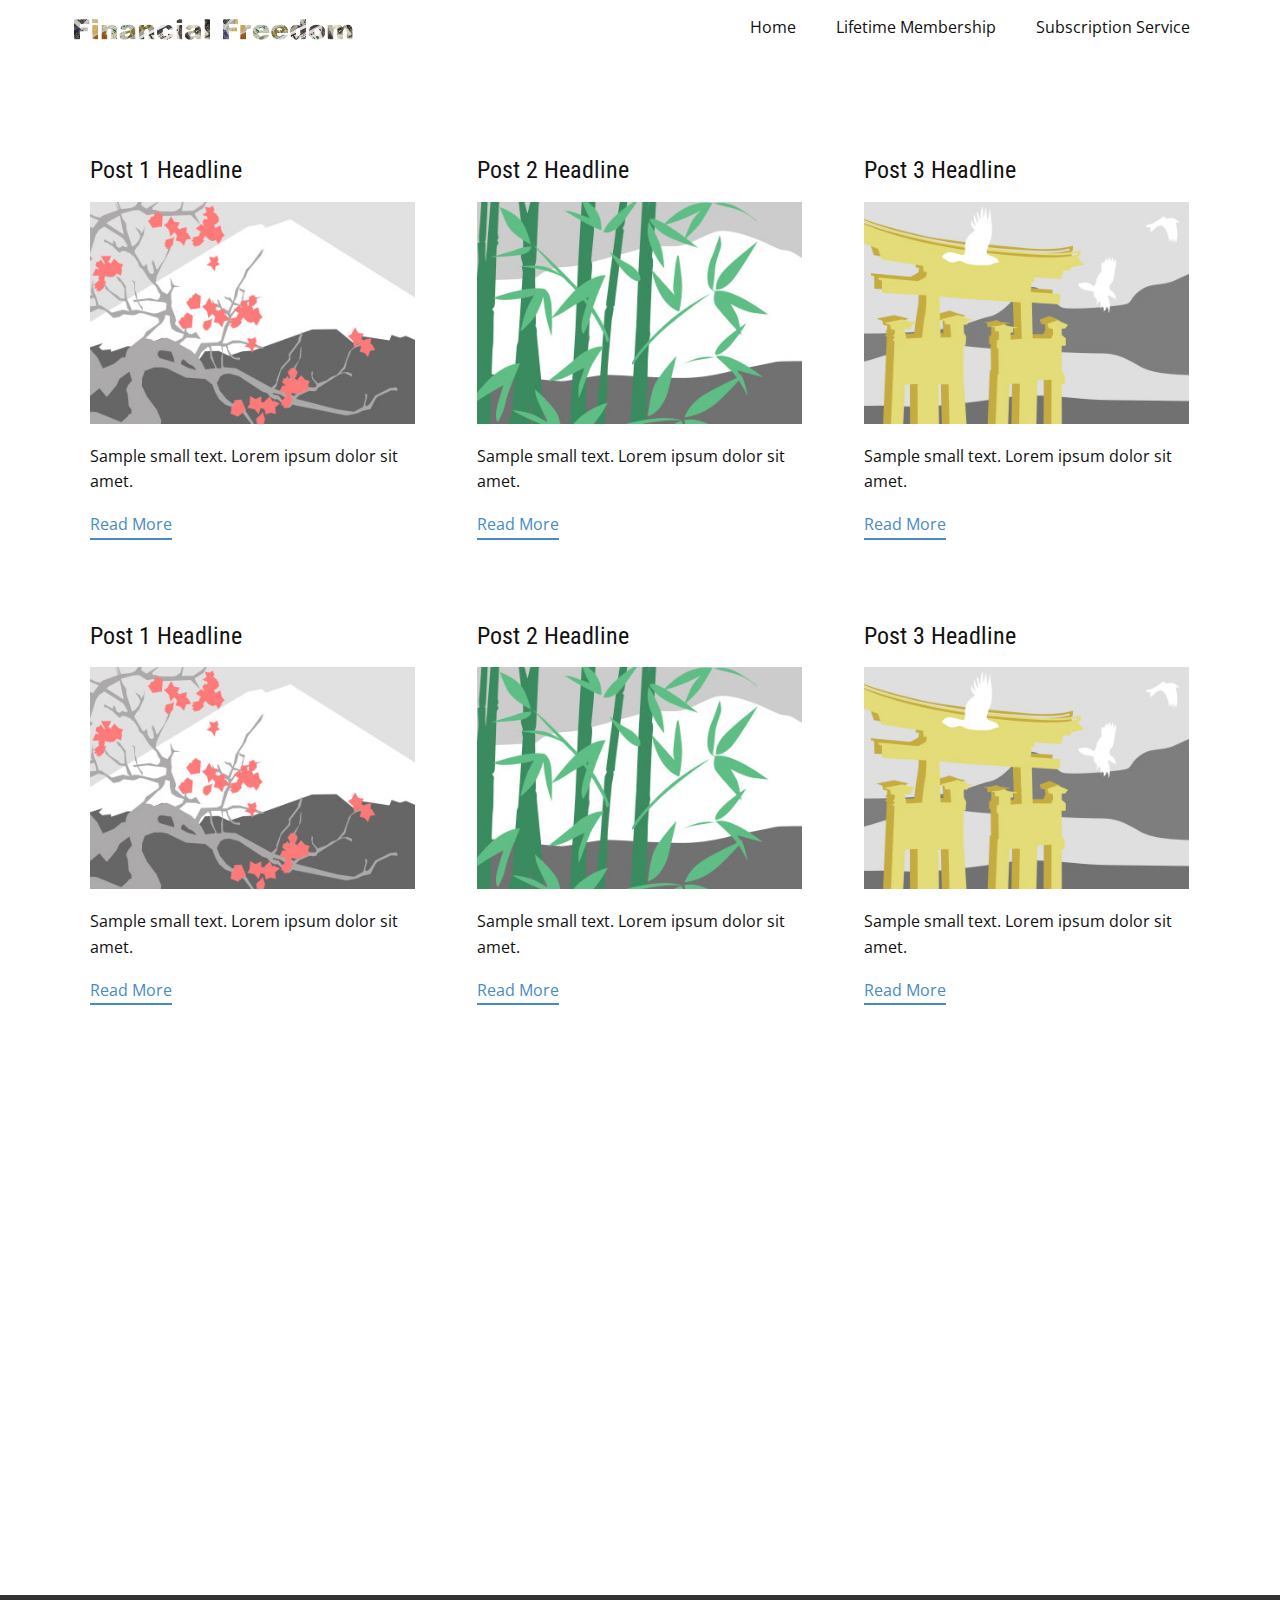
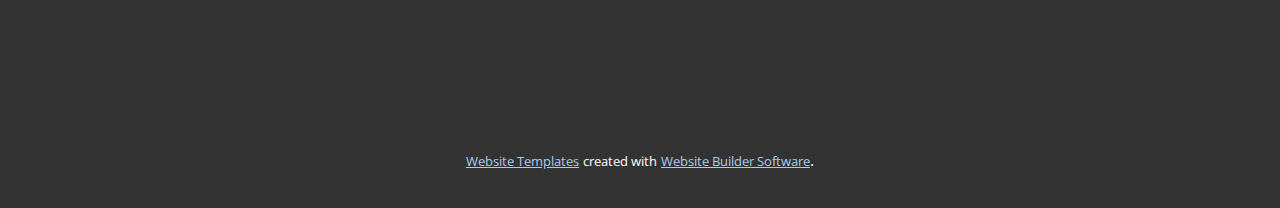
<file: blog/blog.html>
<html style="font-size: 16px;"><head>
    <meta name="viewport" content="width=device-width, initial-scale=1.0">
    <meta charset="utf-8">
    <meta name="keywords" content="">
    <meta name="description" content="">
    <meta name="page_type" content="np-template-header-footer-from-plugin">
    <title>Blog Template</title>
    <link rel="stylesheet" href="../nicepage.css" media="screen">
<link rel="stylesheet" href="../Blog-Template.css" media="screen">
    <script class="u-script" type="text/javascript" src="../jquery.js" defer=""></script>
    <script class="u-script" type="text/javascript" src="../nicepage.js" defer=""></script>
    <meta name="generator" content="Nicepage 3.9.3, nicepage.com">
    <link id="u-theme-google-font" rel="stylesheet" href="https://fonts.googleapis.com/css?family=Roboto+Condensed:300,300i,400,400i,700,700i|Open+Sans:300,300i,400,400i,600,600i,700,700i,800,800i">
    
    
    
    <script type="application/ld+json">{
		"@context": "http://schema.org",
		"@type": "Organization",
		"name": "",
		"url": "index.html",
		"logo": "images/financialfreedom-removebg-preview.png"
}</script>
    <meta property="og:title" content="Blog Template">
    <meta property="og:type" content="website">
    <meta name="theme-color" content="#478ac9">
    <link rel="canonical" href="../index.html">
    <meta property="og:url" content="index.html">
  </head>
  <body class="u-body"><header class="u-clearfix u-header u-header" id="sec-5ef1"><div class="u-clearfix u-sheet u-sheet-1">
        <a href="https://nicepage.com" class="u-image u-logo u-image-1" data-image-width="1023" data-image-height="109">
          <img src="../images/financialfreedom-removebg-preview.png" class="u-logo-image u-logo-image-1" data-image-width="286.2224">
        </a>
        <nav class="u-menu u-menu-dropdown u-offcanvas u-menu-1">
          <div class="menu-collapse" style="font-size: 1rem; letter-spacing: 0px;">
            <a class="u-button-style u-custom-left-right-menu-spacing u-custom-padding-bottom u-custom-top-bottom-menu-spacing u-nav-link u-text-active-palette-1-base u-text-hover-palette-2-base" href="#">
              <svg><use xmlns:xlink="http://www.w3.org/1999/xlink" xlink:href="#menu-hamburger"></use></svg>
              <svg version="1.1" xmlns="http://www.w3.org/2000/svg" xmlns:xlink="http://www.w3.org/1999/xlink"><defs><symbol id="menu-hamburger" viewBox="0 0 16 16" style="width: 16px; height: 16px;"><rect y="1" width="16" height="2"></rect><rect y="7" width="16" height="2"></rect><rect y="13" width="16" height="2"></rect>
</symbol>
</defs></svg>
            </a>
          </div>
          <div class="u-custom-menu u-nav-container">
            <ul class="u-nav u-unstyled u-nav-1"><li class="u-nav-item"><a class="u-button-style u-nav-link u-text-active-palette-1-base u-text-hover-palette-2-base" href="../Home.html" style="padding: 10px 20px;">Home</a>
</li><li class="u-nav-item"><a class="u-button-style u-nav-link u-text-active-palette-1-base u-text-hover-palette-2-base" href="../Lifetime-Membership.html" style="padding: 10px 20px;">Lifetime Membership</a>
</li><li class="u-nav-item"><a class="u-button-style u-nav-link u-text-active-palette-1-base u-text-hover-palette-2-base" href="../Subscription-Service.html" style="padding: 10px 20px;">Subscription Service</a>
</li></ul>
          </div>
          <div class="u-custom-menu u-nav-container-collapse">
            <div class="u-black u-container-style u-inner-container-layout u-opacity u-opacity-95 u-sidenav">
              <div class="u-sidenav-overflow">
                <div class="u-menu-close"></div>
                <ul class="u-align-center u-nav u-popupmenu-items u-unstyled u-nav-2"><li class="u-nav-item"><a class="u-button-style u-nav-link" href="../Home.html" style="padding: 10px 20px;">Home</a>
</li><li class="u-nav-item"><a class="u-button-style u-nav-link" href="../Lifetime-Membership.html" style="padding: 10px 20px;">Lifetime Membership</a>
</li><li class="u-nav-item"><a class="u-button-style u-nav-link" href="../Subscription-Service.html" style="padding: 10px 20px;">Subscription Service</a>
</li></ul>
              </div>
            </div>
            <div class="u-black u-menu-overlay u-opacity u-opacity-70"></div>
          </div>
        </nav>
      </div></header>
    <section class="u-clearfix u-section-1" id="sec-1cbe">
      <div class="u-clearfix u-sheet u-valign-middle u-sheet-1"><!--blog--><!--blog_options_json--><!--{"type":"Recent","source":"","tags":"","count":""}--><!--/blog_options_json-->
        <div class="u-blog u-expanded-width u-repeater u-repeater-1"><!--blog_post-->
          <div class="u-blog-post u-container-style u-repeater-item u-white u-repeater-item-1">
            <div class="u-container-layout u-similar-container u-valign-top u-container-layout-1"><!--blog_post_header-->
              <h4 class="u-blog-control u-text u-text-1">
                <a class="u-post-header-link" href="../blog/post.html"><!--blog_post_header_content-->Post 1 Headline<!--/blog_post_header_content--></a>
              </h4><!--/blog_post_header--><!--blog_post_image-->
              <a class="u-post-header-link" href="../blog/post.html"><img alt="" class="u-blog-control u-expanded-width u-image u-image-default u-image-1" src="[data-uri]"></a><!--/blog_post_image--><!--blog_post_content-->
              <div class="u-blog-control u-post-content u-text u-text-2 fr-view">Sample small text. Lorem ipsum dolor sit amet.</div><!--/blog_post_content--><!--blog_post_readmore-->
              <a href="../blog/post.html" class="u-blog-control u-border-2 u-border-palette-1-base u-btn u-btn-rectangle u-button-style u-none u-btn-1"><!--blog_post_readmore_content-->Read More<!--/blog_post_readmore_content--></a><!--/blog_post_readmore-->
            </div>
          </div><div class="u-blog-post u-container-style u-repeater-item u-video-cover u-white">
            <div class="u-container-layout u-similar-container u-valign-top u-container-layout-2"><!--blog_post_header-->
              <h4 class="u-blog-control u-text u-text-3">
                <a class="u-post-header-link" href="../blog/post-1.html"><!--blog_post_header_content-->Post 2 Headline<!--/blog_post_header_content--></a>
              </h4><!--/blog_post_header--><!--blog_post_image-->
              <a class="u-post-header-link" href="../blog/post-1.html"><img alt="" class="u-blog-control u-expanded-width u-image u-image-default u-image-2" src="[data-uri]"></a><!--/blog_post_image--><!--blog_post_content-->
              <div class="u-blog-control u-post-content u-text u-text-4 fr-view">Sample small text. Lorem ipsum dolor sit amet.</div><!--/blog_post_content--><!--blog_post_readmore-->
              <a href="../blog/post-1.html" class="u-blog-control u-border-2 u-border-palette-1-base u-btn u-btn-rectangle u-button-style u-none u-btn-2"><!--blog_post_readmore_content-->Read More<!--/blog_post_readmore_content--></a><!--/blog_post_readmore-->
            </div>
          </div><div class="u-blog-post u-container-style u-repeater-item u-video-cover u-white">
            <div class="u-container-layout u-similar-container u-valign-top u-container-layout-3"><!--blog_post_header-->
              <h4 class="u-blog-control u-text u-text-5">
                <a class="u-post-header-link" href="../blog/post-2.html"><!--blog_post_header_content-->Post 3 Headline<!--/blog_post_header_content--></a>
              </h4><!--/blog_post_header--><!--blog_post_image-->
              <a class="u-post-header-link" href="../blog/post-2.html"><img alt="" class="u-blog-control u-expanded-width u-image u-image-default u-image-3" src="[data-uri]"></a><!--/blog_post_image--><!--blog_post_content-->
              <div class="u-blog-control u-post-content u-text u-text-6 fr-view">Sample small text. Lorem ipsum dolor sit amet.</div><!--/blog_post_content--><!--blog_post_readmore-->
              <a href="../blog/post-2.html" class="u-blog-control u-border-2 u-border-palette-1-base u-btn u-btn-rectangle u-button-style u-none u-btn-3"><!--blog_post_readmore_content-->Read More<!--/blog_post_readmore_content--></a><!--/blog_post_readmore-->
            </div>
          </div><div class="u-blog-post u-container-style u-repeater-item u-white u-repeater-item-1">
            <div class="u-container-layout u-similar-container u-valign-top u-container-layout-1"><!--blog_post_header-->
              <h4 class="u-blog-control u-text u-text-1">
                <a class="u-post-header-link" href="../blog/post-3.html"><!--blog_post_header_content-->Post 1 Headline<!--/blog_post_header_content--></a>
              </h4><!--/blog_post_header--><!--blog_post_image-->
              <a class="u-post-header-link" href="../blog/post-3.html"><img alt="" class="u-blog-control u-expanded-width u-image u-image-default u-image-1" src="[data-uri]"></a><!--/blog_post_image--><!--blog_post_content-->
              <div class="u-blog-control u-post-content u-text u-text-2 fr-view">Sample small text. Lorem ipsum dolor sit amet.</div><!--/blog_post_content--><!--blog_post_readmore-->
              <a href="../blog/post-3.html" class="u-blog-control u-border-2 u-border-palette-1-base u-btn u-btn-rectangle u-button-style u-none u-btn-1"><!--blog_post_readmore_content-->Read More<!--/blog_post_readmore_content--></a><!--/blog_post_readmore-->
            </div>
          </div><div class="u-blog-post u-container-style u-repeater-item u-video-cover u-white">
            <div class="u-container-layout u-similar-container u-valign-top u-container-layout-2"><!--blog_post_header-->
              <h4 class="u-blog-control u-text u-text-3">
                <a class="u-post-header-link" href="../blog/post-4.html"><!--blog_post_header_content-->Post 2 Headline<!--/blog_post_header_content--></a>
              </h4><!--/blog_post_header--><!--blog_post_image-->
              <a class="u-post-header-link" href="../blog/post-4.html"><img alt="" class="u-blog-control u-expanded-width u-image u-image-default u-image-2" src="[data-uri]"></a><!--/blog_post_image--><!--blog_post_content-->
              <div class="u-blog-control u-post-content u-text u-text-4 fr-view">Sample small text. Lorem ipsum dolor sit amet.</div><!--/blog_post_content--><!--blog_post_readmore-->
              <a href="../blog/post-4.html" class="u-blog-control u-border-2 u-border-palette-1-base u-btn u-btn-rectangle u-button-style u-none u-btn-2"><!--blog_post_readmore_content-->Read More<!--/blog_post_readmore_content--></a><!--/blog_post_readmore-->
            </div>
          </div><div class="u-blog-post u-container-style u-repeater-item u-video-cover u-white">
            <div class="u-container-layout u-similar-container u-valign-top u-container-layout-3"><!--blog_post_header-->
              <h4 class="u-blog-control u-text u-text-5">
                <a class="u-post-header-link" href="../blog/post-5.html"><!--blog_post_header_content-->Post 3 Headline<!--/blog_post_header_content--></a>
              </h4><!--/blog_post_header--><!--blog_post_image-->
              <a class="u-post-header-link" href="../blog/post-5.html"><img alt="" class="u-blog-control u-expanded-width u-image u-image-default u-image-3" src="[data-uri]"></a><!--/blog_post_image--><!--blog_post_content-->
              <div class="u-blog-control u-post-content u-text u-text-6 fr-view">Sample small text. Lorem ipsum dolor sit amet.</div><!--/blog_post_content--><!--blog_post_readmore-->
              <a href="../blog/post-5.html" class="u-blog-control u-border-2 u-border-palette-1-base u-btn u-btn-rectangle u-button-style u-none u-btn-3"><!--blog_post_readmore_content-->Read More<!--/blog_post_readmore_content--></a><!--/blog_post_readmore-->
            </div>
          </div><!--/blog_post--><!--blog_post-->
          <!--/blog_post--><!--blog_post-->
          <!--/blog_post-->
        </div><!--/blog-->
      </div>
    </section>
    <section class="u-clearfix u-section-2" id="sec-dbab">
      <div class="u-clearfix u-sheet u-sheet-1"></div>
    </section>
    
    
    <footer class="u-align-left u-clearfix u-footer u-grey-80 u-footer" id="sec-69cd"><div class="u-clearfix u-sheet u-sheet-1"></div></footer>
    <section class="u-backlink u-clearfix u-grey-80">
      <a class="u-link" href="https://nicepage.com/website-templates" target="_blank">
        <span>Website Templates</span>
      </a>
      <p class="u-text">
        <span>created with</span>
      </p>
      <a class="u-link" href="https://nicepage.com/" target="_blank">
        <span>Website Builder Software</span>
      </a>. 
    </section>
  
</body></html>
</file>
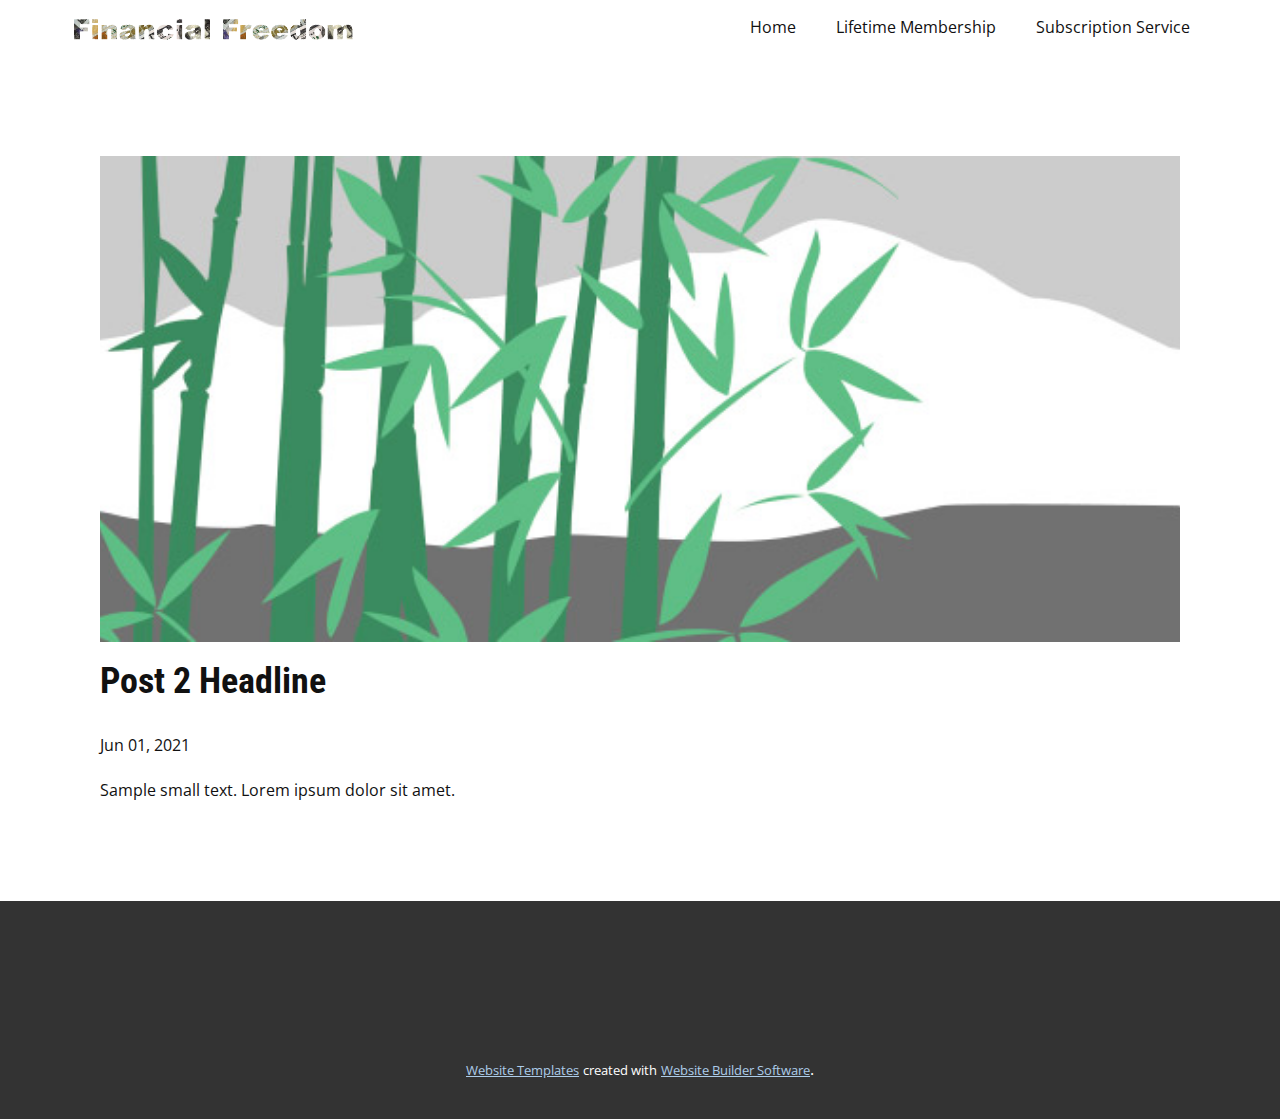
<file: blog/post-1.html>
<!doctype html>
<html style="font-size: 16px;"><head>
    <meta name="viewport" content="width=device-width, initial-scale=1.0">
    <meta charset="utf-8">
    <meta name="keywords" content="Post 1 Headline">
    <meta name="description" content="">
    <meta name="page_type" content="np-template-header-footer-from-plugin">
    <title>Post 2 Headline</title>
    <link rel="stylesheet" href="../nicepage.css" media="screen">
<link rel="stylesheet" href="../Post-Template.css" media="screen">
    <script class="u-script" type="text/javascript" src="../jquery.js" defer=""></script>
    <script class="u-script" type="text/javascript" src="../nicepage.js" defer=""></script>
    <meta name="generator" content="Nicepage 3.9.3, nicepage.com">
    <link id="u-theme-google-font" rel="stylesheet" href="https://fonts.googleapis.com/css?family=Roboto+Condensed:300,300i,400,400i,700,700i|Open+Sans:300,300i,400,400i,600,600i,700,700i,800,800i">
    
    
    <script type="application/ld+json">{
		"@context": "http://schema.org",
		"@type": "Organization",
		"name": "",
		"url": "index.html",
		"logo": "images/financialfreedom-removebg-preview.png"
}</script>
    <meta property="og:title" content="Post Template">
    <meta property="og:type" content="website">
    <meta name="theme-color" content="#478ac9">
    <link rel="canonical" href="../index.html">
    <meta property="og:url" content="index.html">
  </head>
  <body class="u-body"><header class="u-clearfix u-header u-header" id="sec-5ef1"><div class="u-clearfix u-sheet u-sheet-1">
        <a href="https://nicepage.com" class="u-image u-logo u-image-1" data-image-width="1023" data-image-height="109">
          <img src="../images/financialfreedom-removebg-preview.png" class="u-logo-image u-logo-image-1" data-image-width="286.2224">
        </a>
        <nav class="u-menu u-menu-dropdown u-offcanvas u-menu-1">
          <div class="menu-collapse" style="font-size: 1rem; letter-spacing: 0px;">
            <a class="u-button-style u-custom-left-right-menu-spacing u-custom-padding-bottom u-custom-top-bottom-menu-spacing u-nav-link u-text-active-palette-1-base u-text-hover-palette-2-base" href="#">
              <svg><use xmlns:xlink="http://www.w3.org/1999/xlink" xlink:href="#menu-hamburger"></use></svg>
              <svg version="1.1" xmlns="http://www.w3.org/2000/svg" xmlns:xlink="http://www.w3.org/1999/xlink"><defs><symbol id="menu-hamburger" viewBox="0 0 16 16" style="width: 16px; height: 16px;"><rect y="1" width="16" height="2"></rect><rect y="7" width="16" height="2"></rect><rect y="13" width="16" height="2"></rect>
</symbol>
</defs></svg>
            </a>
          </div>
          <div class="u-custom-menu u-nav-container">
            <ul class="u-nav u-unstyled u-nav-1"><li class="u-nav-item"><a class="u-button-style u-nav-link u-text-active-palette-1-base u-text-hover-palette-2-base" href="../Home.html" style="padding: 10px 20px;">Home</a>
</li><li class="u-nav-item"><a class="u-button-style u-nav-link u-text-active-palette-1-base u-text-hover-palette-2-base" href="../Lifetime-Membership.html" style="padding: 10px 20px;">Lifetime Membership</a>
</li><li class="u-nav-item"><a class="u-button-style u-nav-link u-text-active-palette-1-base u-text-hover-palette-2-base" href="../Subscription-Service.html" style="padding: 10px 20px;">Subscription Service</a>
</li></ul>
          </div>
          <div class="u-custom-menu u-nav-container-collapse">
            <div class="u-black u-container-style u-inner-container-layout u-opacity u-opacity-95 u-sidenav">
              <div class="u-sidenav-overflow">
                <div class="u-menu-close"></div>
                <ul class="u-align-center u-nav u-popupmenu-items u-unstyled u-nav-2"><li class="u-nav-item"><a class="u-button-style u-nav-link" href="../Home.html" style="padding: 10px 20px;">Home</a>
</li><li class="u-nav-item"><a class="u-button-style u-nav-link" href="../Lifetime-Membership.html" style="padding: 10px 20px;">Lifetime Membership</a>
</li><li class="u-nav-item"><a class="u-button-style u-nav-link" href="../Subscription-Service.html" style="padding: 10px 20px;">Subscription Service</a>
</li></ul>
              </div>
            </div>
            <div class="u-black u-menu-overlay u-opacity u-opacity-70"></div>
          </div>
        </nav>
      </div></header>
    <section class="u-align-center u-clearfix u-section-1" id="sec-3d60">
      <div class="u-clearfix u-sheet u-valign-middle-md u-valign-middle-sm u-valign-middle-xs u-sheet-1"><!--post_details--><!--post_details_options_json--><!--{"source":""}--><!--/post_details_options_json--><!--blog_post-->
        <div class="u-container-style u-expanded-width u-post-details u-post-details-1">
          <div class="u-container-layout u-valign-middle u-container-layout-1"><!--blog_post_image-->
            <img alt="" class="u-blog-control u-expanded-width u-image u-image-default u-image-1" src="[data-uri]"><!--/blog_post_image--><!--blog_post_header-->
            <h2 class="u-blog-control u-text u-text-1">Post 2 Headline</h2><!--/blog_post_header--><!--blog_post_metadata-->
            <div class="u-blog-control u-metadata u-metadata-1"><!--blog_post_metadata_date-->
              <span class="u-meta-date u-meta-icon">Jun 01, 2021</span><!--/blog_post_metadata_date--><!--blog_post_metadata_category-->
              <!--/blog_post_metadata_category--><!--blog_post_metadata_comments-->
              <!--/blog_post_metadata_comments-->
            </div><!--/blog_post_metadata--><!--blog_post_content-->
            <div class="u-align-justify u-blog-control u-post-content u-text u-text-2 fr-view">
  Sample small text. Lorem ipsum dolor sit amet.
  </div><!--/blog_post_content-->
          </div>
        </div><!--/blog_post--><!--/post_details-->
      </div>
    </section>
    
    
    <footer class="u-align-left u-clearfix u-footer u-grey-80 u-footer" id="sec-69cd"><div class="u-clearfix u-sheet u-sheet-1"></div></footer>
    <section class="u-backlink u-clearfix u-grey-80">
      <a class="u-link" href="https://nicepage.com/website-templates" target="_blank">
        <span>Website Templates</span>
      </a>
      <p class="u-text">
        <span>created with</span>
      </p>
      <a class="u-link" href="https://nicepage.com/" target="_blank">
        <span>Website Builder Software</span>
      </a>. 
    </section>
  
</body></html>
</file>
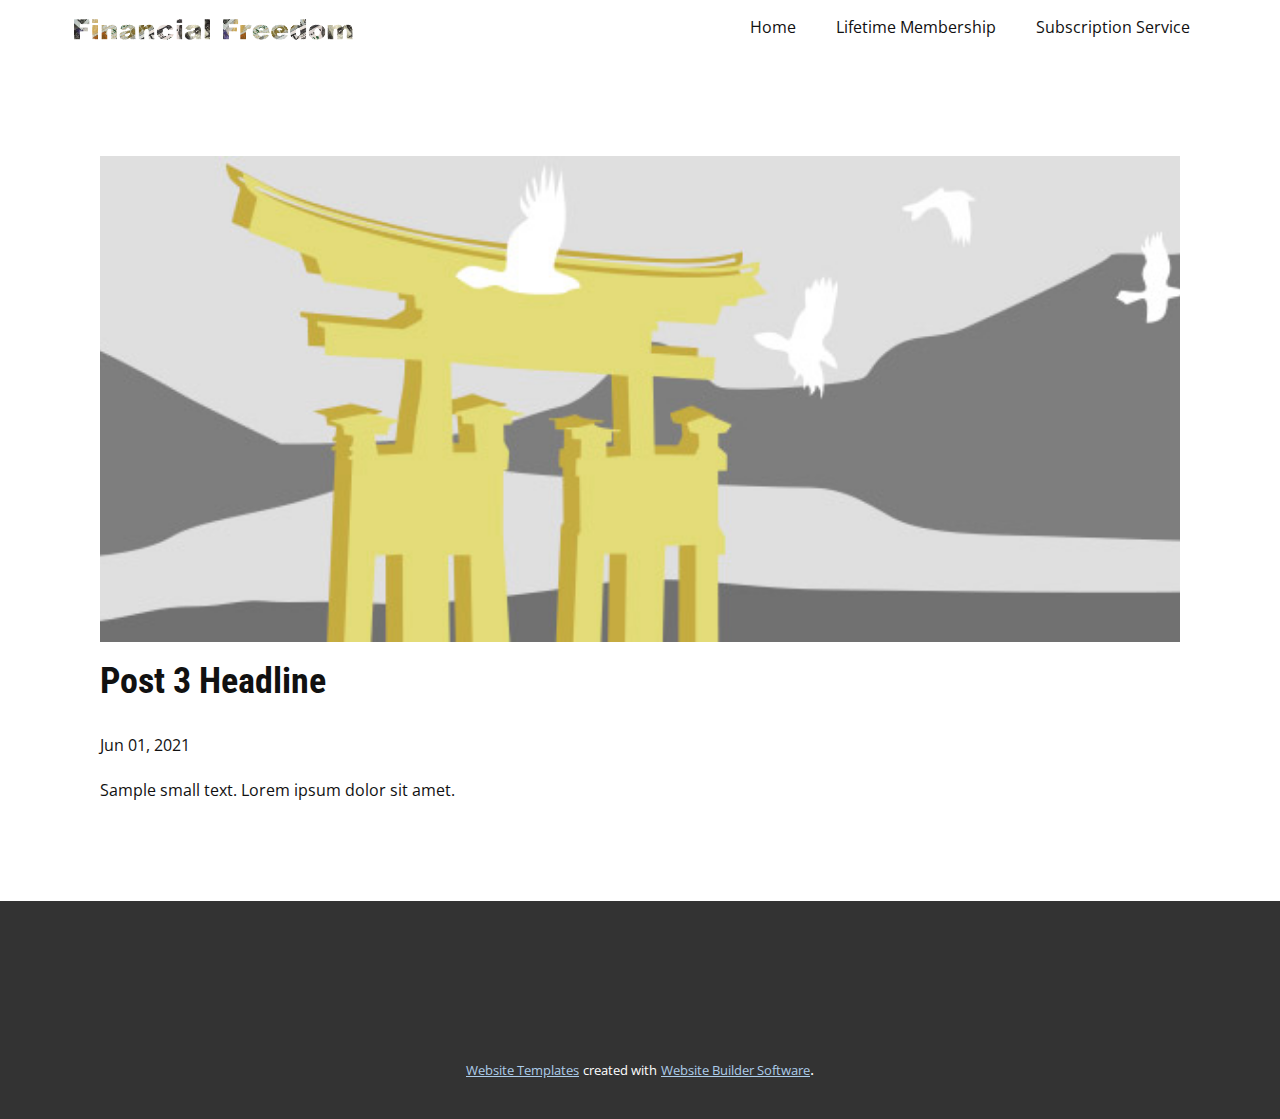
<file: blog/post-2.html>
<!doctype html>
<html style="font-size: 16px;"><head>
    <meta name="viewport" content="width=device-width, initial-scale=1.0">
    <meta charset="utf-8">
    <meta name="keywords" content="Post 1 Headline">
    <meta name="description" content="">
    <meta name="page_type" content="np-template-header-footer-from-plugin">
    <title>Post 3 Headline</title>
    <link rel="stylesheet" href="../nicepage.css" media="screen">
<link rel="stylesheet" href="../Post-Template.css" media="screen">
    <script class="u-script" type="text/javascript" src="../jquery.js" defer=""></script>
    <script class="u-script" type="text/javascript" src="../nicepage.js" defer=""></script>
    <meta name="generator" content="Nicepage 3.9.3, nicepage.com">
    <link id="u-theme-google-font" rel="stylesheet" href="https://fonts.googleapis.com/css?family=Roboto+Condensed:300,300i,400,400i,700,700i|Open+Sans:300,300i,400,400i,600,600i,700,700i,800,800i">
    
    
    <script type="application/ld+json">{
		"@context": "http://schema.org",
		"@type": "Organization",
		"name": "",
		"url": "index.html",
		"logo": "images/financialfreedom-removebg-preview.png"
}</script>
    <meta property="og:title" content="Post Template">
    <meta property="og:type" content="website">
    <meta name="theme-color" content="#478ac9">
    <link rel="canonical" href="../index.html">
    <meta property="og:url" content="index.html">
  </head>
  <body class="u-body"><header class="u-clearfix u-header u-header" id="sec-5ef1"><div class="u-clearfix u-sheet u-sheet-1">
        <a href="https://nicepage.com" class="u-image u-logo u-image-1" data-image-width="1023" data-image-height="109">
          <img src="../images/financialfreedom-removebg-preview.png" class="u-logo-image u-logo-image-1" data-image-width="286.2224">
        </a>
        <nav class="u-menu u-menu-dropdown u-offcanvas u-menu-1">
          <div class="menu-collapse" style="font-size: 1rem; letter-spacing: 0px;">
            <a class="u-button-style u-custom-left-right-menu-spacing u-custom-padding-bottom u-custom-top-bottom-menu-spacing u-nav-link u-text-active-palette-1-base u-text-hover-palette-2-base" href="#">
              <svg><use xmlns:xlink="http://www.w3.org/1999/xlink" xlink:href="#menu-hamburger"></use></svg>
              <svg version="1.1" xmlns="http://www.w3.org/2000/svg" xmlns:xlink="http://www.w3.org/1999/xlink"><defs><symbol id="menu-hamburger" viewBox="0 0 16 16" style="width: 16px; height: 16px;"><rect y="1" width="16" height="2"></rect><rect y="7" width="16" height="2"></rect><rect y="13" width="16" height="2"></rect>
</symbol>
</defs></svg>
            </a>
          </div>
          <div class="u-custom-menu u-nav-container">
            <ul class="u-nav u-unstyled u-nav-1"><li class="u-nav-item"><a class="u-button-style u-nav-link u-text-active-palette-1-base u-text-hover-palette-2-base" href="../Home.html" style="padding: 10px 20px;">Home</a>
</li><li class="u-nav-item"><a class="u-button-style u-nav-link u-text-active-palette-1-base u-text-hover-palette-2-base" href="../Lifetime-Membership.html" style="padding: 10px 20px;">Lifetime Membership</a>
</li><li class="u-nav-item"><a class="u-button-style u-nav-link u-text-active-palette-1-base u-text-hover-palette-2-base" href="../Subscription-Service.html" style="padding: 10px 20px;">Subscription Service</a>
</li></ul>
          </div>
          <div class="u-custom-menu u-nav-container-collapse">
            <div class="u-black u-container-style u-inner-container-layout u-opacity u-opacity-95 u-sidenav">
              <div class="u-sidenav-overflow">
                <div class="u-menu-close"></div>
                <ul class="u-align-center u-nav u-popupmenu-items u-unstyled u-nav-2"><li class="u-nav-item"><a class="u-button-style u-nav-link" href="../Home.html" style="padding: 10px 20px;">Home</a>
</li><li class="u-nav-item"><a class="u-button-style u-nav-link" href="../Lifetime-Membership.html" style="padding: 10px 20px;">Lifetime Membership</a>
</li><li class="u-nav-item"><a class="u-button-style u-nav-link" href="../Subscription-Service.html" style="padding: 10px 20px;">Subscription Service</a>
</li></ul>
              </div>
            </div>
            <div class="u-black u-menu-overlay u-opacity u-opacity-70"></div>
          </div>
        </nav>
      </div></header>
    <section class="u-align-center u-clearfix u-section-1" id="sec-3d60">
      <div class="u-clearfix u-sheet u-valign-middle-md u-valign-middle-sm u-valign-middle-xs u-sheet-1"><!--post_details--><!--post_details_options_json--><!--{"source":""}--><!--/post_details_options_json--><!--blog_post-->
        <div class="u-container-style u-expanded-width u-post-details u-post-details-1">
          <div class="u-container-layout u-valign-middle u-container-layout-1"><!--blog_post_image-->
            <img alt="" class="u-blog-control u-expanded-width u-image u-image-default u-image-1" src="[data-uri]"><!--/blog_post_image--><!--blog_post_header-->
            <h2 class="u-blog-control u-text u-text-1">Post 3 Headline</h2><!--/blog_post_header--><!--blog_post_metadata-->
            <div class="u-blog-control u-metadata u-metadata-1"><!--blog_post_metadata_date-->
              <span class="u-meta-date u-meta-icon">Jun 01, 2021</span><!--/blog_post_metadata_date--><!--blog_post_metadata_category-->
              <!--/blog_post_metadata_category--><!--blog_post_metadata_comments-->
              <!--/blog_post_metadata_comments-->
            </div><!--/blog_post_metadata--><!--blog_post_content-->
            <div class="u-align-justify u-blog-control u-post-content u-text u-text-2 fr-view">
  Sample small text. Lorem ipsum dolor sit amet.
  </div><!--/blog_post_content-->
          </div>
        </div><!--/blog_post--><!--/post_details-->
      </div>
    </section>
    
    
    <footer class="u-align-left u-clearfix u-footer u-grey-80 u-footer" id="sec-69cd"><div class="u-clearfix u-sheet u-sheet-1"></div></footer>
    <section class="u-backlink u-clearfix u-grey-80">
      <a class="u-link" href="https://nicepage.com/website-templates" target="_blank">
        <span>Website Templates</span>
      </a>
      <p class="u-text">
        <span>created with</span>
      </p>
      <a class="u-link" href="https://nicepage.com/" target="_blank">
        <span>Website Builder Software</span>
      </a>. 
    </section>
  
</body></html>
</file>
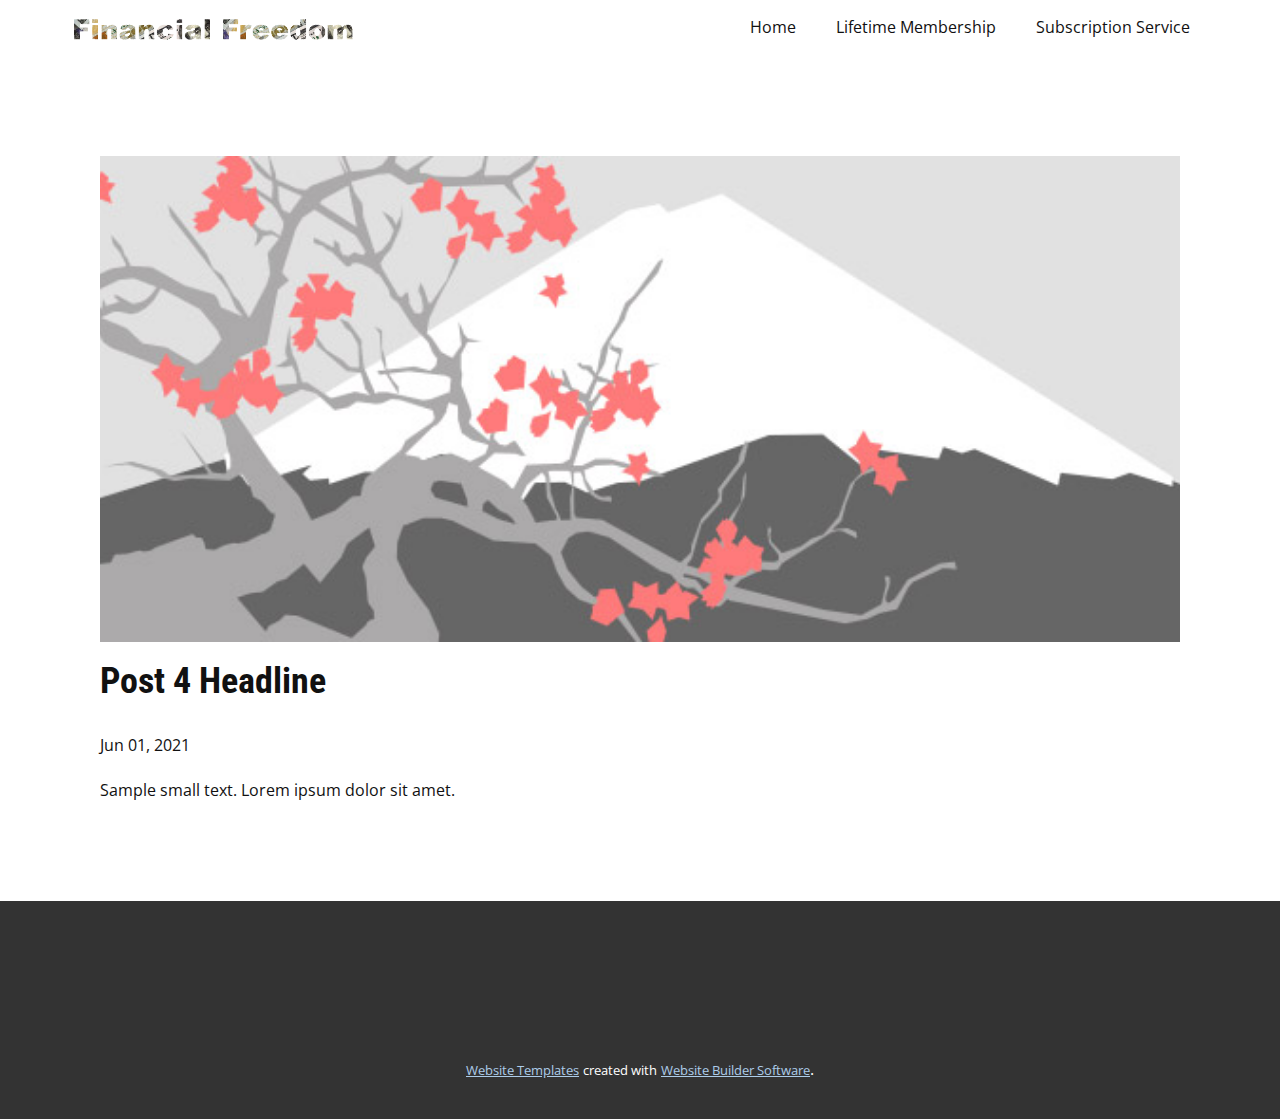
<file: blog/post-3.html>
<!doctype html>
<html style="font-size: 16px;"><head>
    <meta name="viewport" content="width=device-width, initial-scale=1.0">
    <meta charset="utf-8">
    <meta name="keywords" content="Post 1 Headline">
    <meta name="description" content="">
    <meta name="page_type" content="np-template-header-footer-from-plugin">
    <title>Post 4 Headline</title>
    <link rel="stylesheet" href="../nicepage.css" media="screen">
<link rel="stylesheet" href="../Post-Template.css" media="screen">
    <script class="u-script" type="text/javascript" src="../jquery.js" defer=""></script>
    <script class="u-script" type="text/javascript" src="../nicepage.js" defer=""></script>
    <meta name="generator" content="Nicepage 3.9.3, nicepage.com">
    <link id="u-theme-google-font" rel="stylesheet" href="https://fonts.googleapis.com/css?family=Roboto+Condensed:300,300i,400,400i,700,700i|Open+Sans:300,300i,400,400i,600,600i,700,700i,800,800i">
    
    
    <script type="application/ld+json">{
		"@context": "http://schema.org",
		"@type": "Organization",
		"name": "",
		"url": "index.html",
		"logo": "images/financialfreedom-removebg-preview.png"
}</script>
    <meta property="og:title" content="Post Template">
    <meta property="og:type" content="website">
    <meta name="theme-color" content="#478ac9">
    <link rel="canonical" href="../index.html">
    <meta property="og:url" content="index.html">
  </head>
  <body class="u-body"><header class="u-clearfix u-header u-header" id="sec-5ef1"><div class="u-clearfix u-sheet u-sheet-1">
        <a href="https://nicepage.com" class="u-image u-logo u-image-1" data-image-width="1023" data-image-height="109">
          <img src="../images/financialfreedom-removebg-preview.png" class="u-logo-image u-logo-image-1" data-image-width="286.2224">
        </a>
        <nav class="u-menu u-menu-dropdown u-offcanvas u-menu-1">
          <div class="menu-collapse" style="font-size: 1rem; letter-spacing: 0px;">
            <a class="u-button-style u-custom-left-right-menu-spacing u-custom-padding-bottom u-custom-top-bottom-menu-spacing u-nav-link u-text-active-palette-1-base u-text-hover-palette-2-base" href="#">
              <svg><use xmlns:xlink="http://www.w3.org/1999/xlink" xlink:href="#menu-hamburger"></use></svg>
              <svg version="1.1" xmlns="http://www.w3.org/2000/svg" xmlns:xlink="http://www.w3.org/1999/xlink"><defs><symbol id="menu-hamburger" viewBox="0 0 16 16" style="width: 16px; height: 16px;"><rect y="1" width="16" height="2"></rect><rect y="7" width="16" height="2"></rect><rect y="13" width="16" height="2"></rect>
</symbol>
</defs></svg>
            </a>
          </div>
          <div class="u-custom-menu u-nav-container">
            <ul class="u-nav u-unstyled u-nav-1"><li class="u-nav-item"><a class="u-button-style u-nav-link u-text-active-palette-1-base u-text-hover-palette-2-base" href="../Home.html" style="padding: 10px 20px;">Home</a>
</li><li class="u-nav-item"><a class="u-button-style u-nav-link u-text-active-palette-1-base u-text-hover-palette-2-base" href="../Lifetime-Membership.html" style="padding: 10px 20px;">Lifetime Membership</a>
</li><li class="u-nav-item"><a class="u-button-style u-nav-link u-text-active-palette-1-base u-text-hover-palette-2-base" href="../Subscription-Service.html" style="padding: 10px 20px;">Subscription Service</a>
</li></ul>
          </div>
          <div class="u-custom-menu u-nav-container-collapse">
            <div class="u-black u-container-style u-inner-container-layout u-opacity u-opacity-95 u-sidenav">
              <div class="u-sidenav-overflow">
                <div class="u-menu-close"></div>
                <ul class="u-align-center u-nav u-popupmenu-items u-unstyled u-nav-2"><li class="u-nav-item"><a class="u-button-style u-nav-link" href="../Home.html" style="padding: 10px 20px;">Home</a>
</li><li class="u-nav-item"><a class="u-button-style u-nav-link" href="../Lifetime-Membership.html" style="padding: 10px 20px;">Lifetime Membership</a>
</li><li class="u-nav-item"><a class="u-button-style u-nav-link" href="../Subscription-Service.html" style="padding: 10px 20px;">Subscription Service</a>
</li></ul>
              </div>
            </div>
            <div class="u-black u-menu-overlay u-opacity u-opacity-70"></div>
          </div>
        </nav>
      </div></header>
    <section class="u-align-center u-clearfix u-section-1" id="sec-3d60">
      <div class="u-clearfix u-sheet u-valign-middle-md u-valign-middle-sm u-valign-middle-xs u-sheet-1"><!--post_details--><!--post_details_options_json--><!--{"source":""}--><!--/post_details_options_json--><!--blog_post-->
        <div class="u-container-style u-expanded-width u-post-details u-post-details-1">
          <div class="u-container-layout u-valign-middle u-container-layout-1"><!--blog_post_image-->
            <img alt="" class="u-blog-control u-expanded-width u-image u-image-default u-image-1" src="[data-uri]"><!--/blog_post_image--><!--blog_post_header-->
            <h2 class="u-blog-control u-text u-text-1">Post 4 Headline</h2><!--/blog_post_header--><!--blog_post_metadata-->
            <div class="u-blog-control u-metadata u-metadata-1"><!--blog_post_metadata_date-->
              <span class="u-meta-date u-meta-icon">Jun 01, 2021</span><!--/blog_post_metadata_date--><!--blog_post_metadata_category-->
              <!--/blog_post_metadata_category--><!--blog_post_metadata_comments-->
              <!--/blog_post_metadata_comments-->
            </div><!--/blog_post_metadata--><!--blog_post_content-->
            <div class="u-align-justify u-blog-control u-post-content u-text u-text-2 fr-view">
  Sample small text. Lorem ipsum dolor sit amet.
  </div><!--/blog_post_content-->
          </div>
        </div><!--/blog_post--><!--/post_details-->
      </div>
    </section>
    
    
    <footer class="u-align-left u-clearfix u-footer u-grey-80 u-footer" id="sec-69cd"><div class="u-clearfix u-sheet u-sheet-1"></div></footer>
    <section class="u-backlink u-clearfix u-grey-80">
      <a class="u-link" href="https://nicepage.com/website-templates" target="_blank">
        <span>Website Templates</span>
      </a>
      <p class="u-text">
        <span>created with</span>
      </p>
      <a class="u-link" href="https://nicepage.com/" target="_blank">
        <span>Website Builder Software</span>
      </a>. 
    </section>
  
</body></html>
</file>
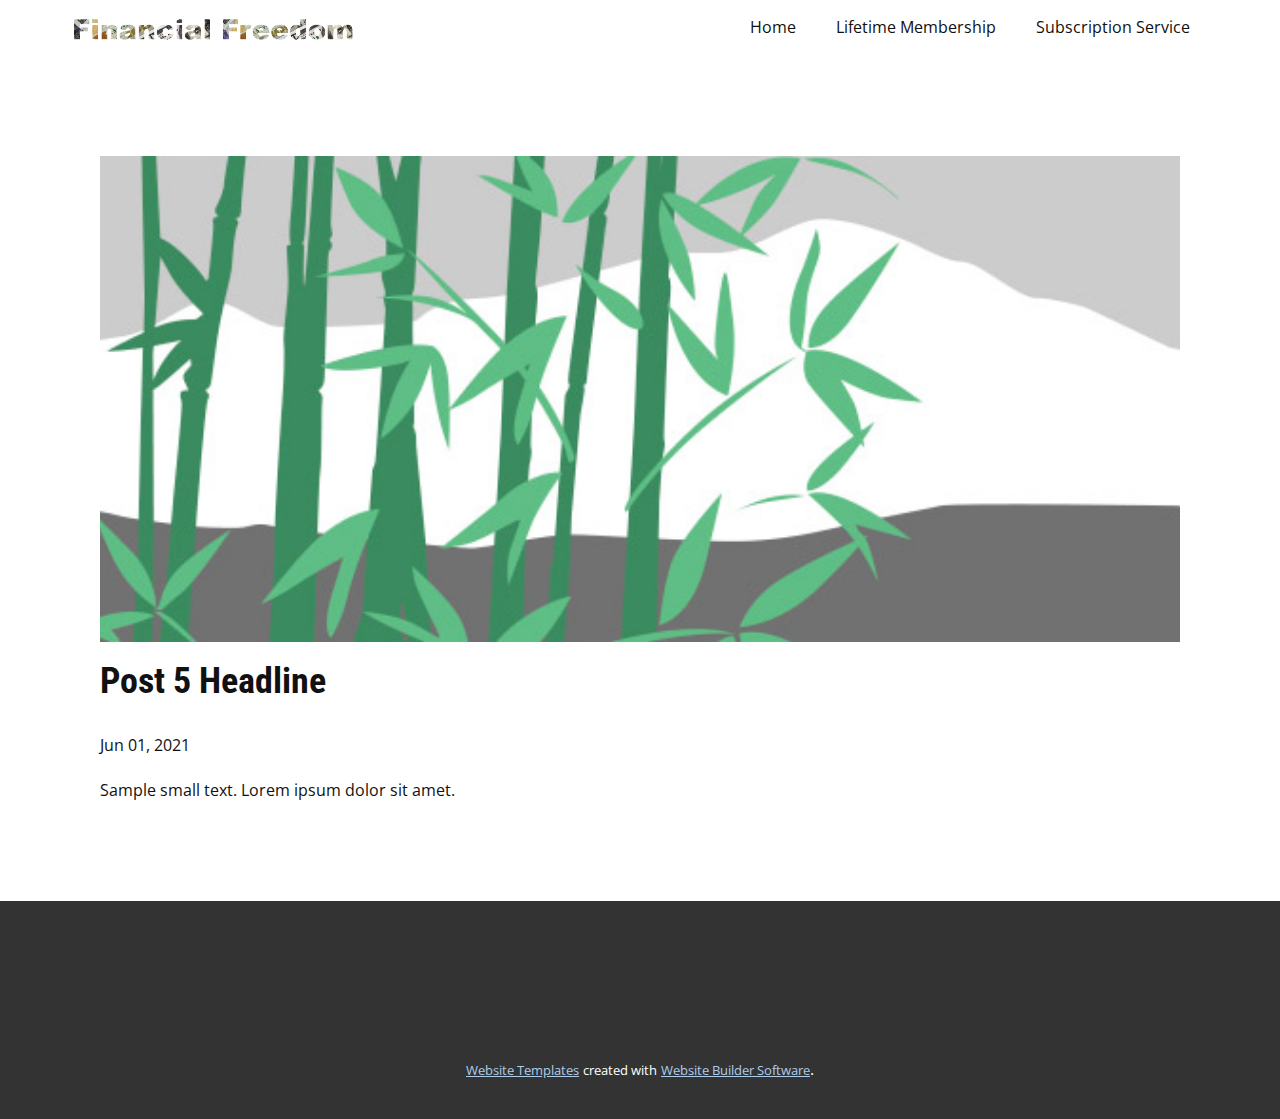
<file: blog/post-4.html>
<!doctype html>
<html style="font-size: 16px;"><head>
    <meta name="viewport" content="width=device-width, initial-scale=1.0">
    <meta charset="utf-8">
    <meta name="keywords" content="Post 1 Headline">
    <meta name="description" content="">
    <meta name="page_type" content="np-template-header-footer-from-plugin">
    <title>Post 5 Headline</title>
    <link rel="stylesheet" href="../nicepage.css" media="screen">
<link rel="stylesheet" href="../Post-Template.css" media="screen">
    <script class="u-script" type="text/javascript" src="../jquery.js" defer=""></script>
    <script class="u-script" type="text/javascript" src="../nicepage.js" defer=""></script>
    <meta name="generator" content="Nicepage 3.9.3, nicepage.com">
    <link id="u-theme-google-font" rel="stylesheet" href="https://fonts.googleapis.com/css?family=Roboto+Condensed:300,300i,400,400i,700,700i|Open+Sans:300,300i,400,400i,600,600i,700,700i,800,800i">
    
    
    <script type="application/ld+json">{
		"@context": "http://schema.org",
		"@type": "Organization",
		"name": "",
		"url": "index.html",
		"logo": "images/financialfreedom-removebg-preview.png"
}</script>
    <meta property="og:title" content="Post Template">
    <meta property="og:type" content="website">
    <meta name="theme-color" content="#478ac9">
    <link rel="canonical" href="../index.html">
    <meta property="og:url" content="index.html">
  </head>
  <body class="u-body"><header class="u-clearfix u-header u-header" id="sec-5ef1"><div class="u-clearfix u-sheet u-sheet-1">
        <a href="https://nicepage.com" class="u-image u-logo u-image-1" data-image-width="1023" data-image-height="109">
          <img src="../images/financialfreedom-removebg-preview.png" class="u-logo-image u-logo-image-1" data-image-width="286.2224">
        </a>
        <nav class="u-menu u-menu-dropdown u-offcanvas u-menu-1">
          <div class="menu-collapse" style="font-size: 1rem; letter-spacing: 0px;">
            <a class="u-button-style u-custom-left-right-menu-spacing u-custom-padding-bottom u-custom-top-bottom-menu-spacing u-nav-link u-text-active-palette-1-base u-text-hover-palette-2-base" href="#">
              <svg><use xmlns:xlink="http://www.w3.org/1999/xlink" xlink:href="#menu-hamburger"></use></svg>
              <svg version="1.1" xmlns="http://www.w3.org/2000/svg" xmlns:xlink="http://www.w3.org/1999/xlink"><defs><symbol id="menu-hamburger" viewBox="0 0 16 16" style="width: 16px; height: 16px;"><rect y="1" width="16" height="2"></rect><rect y="7" width="16" height="2"></rect><rect y="13" width="16" height="2"></rect>
</symbol>
</defs></svg>
            </a>
          </div>
          <div class="u-custom-menu u-nav-container">
            <ul class="u-nav u-unstyled u-nav-1"><li class="u-nav-item"><a class="u-button-style u-nav-link u-text-active-palette-1-base u-text-hover-palette-2-base" href="../Home.html" style="padding: 10px 20px;">Home</a>
</li><li class="u-nav-item"><a class="u-button-style u-nav-link u-text-active-palette-1-base u-text-hover-palette-2-base" href="../Lifetime-Membership.html" style="padding: 10px 20px;">Lifetime Membership</a>
</li><li class="u-nav-item"><a class="u-button-style u-nav-link u-text-active-palette-1-base u-text-hover-palette-2-base" href="../Subscription-Service.html" style="padding: 10px 20px;">Subscription Service</a>
</li></ul>
          </div>
          <div class="u-custom-menu u-nav-container-collapse">
            <div class="u-black u-container-style u-inner-container-layout u-opacity u-opacity-95 u-sidenav">
              <div class="u-sidenav-overflow">
                <div class="u-menu-close"></div>
                <ul class="u-align-center u-nav u-popupmenu-items u-unstyled u-nav-2"><li class="u-nav-item"><a class="u-button-style u-nav-link" href="../Home.html" style="padding: 10px 20px;">Home</a>
</li><li class="u-nav-item"><a class="u-button-style u-nav-link" href="../Lifetime-Membership.html" style="padding: 10px 20px;">Lifetime Membership</a>
</li><li class="u-nav-item"><a class="u-button-style u-nav-link" href="../Subscription-Service.html" style="padding: 10px 20px;">Subscription Service</a>
</li></ul>
              </div>
            </div>
            <div class="u-black u-menu-overlay u-opacity u-opacity-70"></div>
          </div>
        </nav>
      </div></header>
    <section class="u-align-center u-clearfix u-section-1" id="sec-3d60">
      <div class="u-clearfix u-sheet u-valign-middle-md u-valign-middle-sm u-valign-middle-xs u-sheet-1"><!--post_details--><!--post_details_options_json--><!--{"source":""}--><!--/post_details_options_json--><!--blog_post-->
        <div class="u-container-style u-expanded-width u-post-details u-post-details-1">
          <div class="u-container-layout u-valign-middle u-container-layout-1"><!--blog_post_image-->
            <img alt="" class="u-blog-control u-expanded-width u-image u-image-default u-image-1" src="[data-uri]"><!--/blog_post_image--><!--blog_post_header-->
            <h2 class="u-blog-control u-text u-text-1">Post 5 Headline</h2><!--/blog_post_header--><!--blog_post_metadata-->
            <div class="u-blog-control u-metadata u-metadata-1"><!--blog_post_metadata_date-->
              <span class="u-meta-date u-meta-icon">Jun 01, 2021</span><!--/blog_post_metadata_date--><!--blog_post_metadata_category-->
              <!--/blog_post_metadata_category--><!--blog_post_metadata_comments-->
              <!--/blog_post_metadata_comments-->
            </div><!--/blog_post_metadata--><!--blog_post_content-->
            <div class="u-align-justify u-blog-control u-post-content u-text u-text-2 fr-view">
  Sample small text. Lorem ipsum dolor sit amet.
  </div><!--/blog_post_content-->
          </div>
        </div><!--/blog_post--><!--/post_details-->
      </div>
    </section>
    
    
    <footer class="u-align-left u-clearfix u-footer u-grey-80 u-footer" id="sec-69cd"><div class="u-clearfix u-sheet u-sheet-1"></div></footer>
    <section class="u-backlink u-clearfix u-grey-80">
      <a class="u-link" href="https://nicepage.com/website-templates" target="_blank">
        <span>Website Templates</span>
      </a>
      <p class="u-text">
        <span>created with</span>
      </p>
      <a class="u-link" href="https://nicepage.com/" target="_blank">
        <span>Website Builder Software</span>
      </a>. 
    </section>
  
</body></html>
</file>
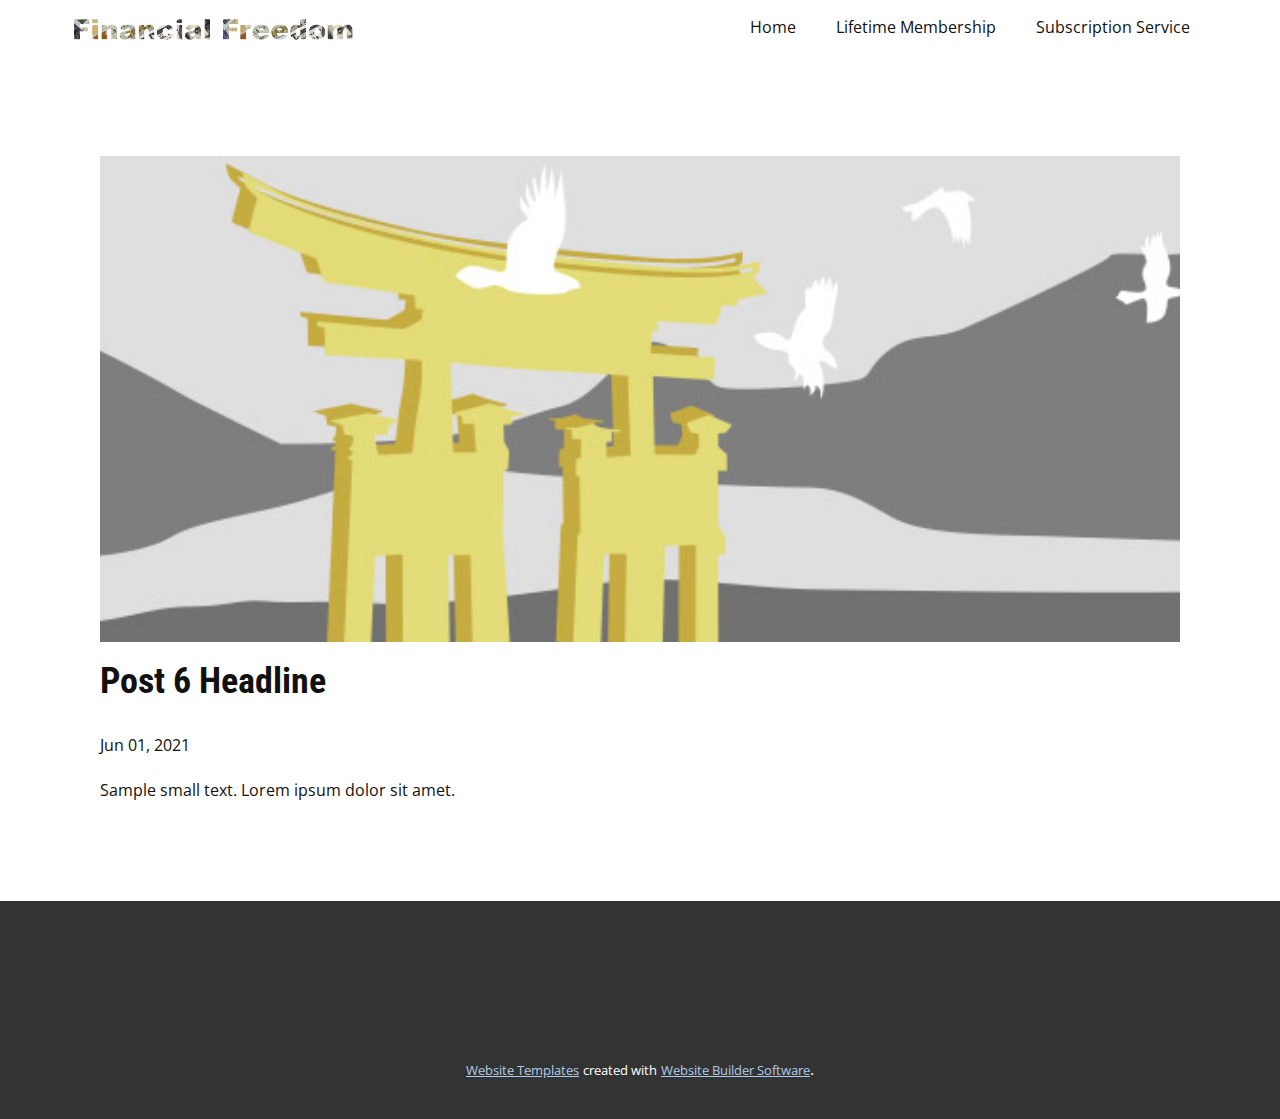
<file: blog/post-5.html>
<!doctype html>
<html style="font-size: 16px;"><head>
    <meta name="viewport" content="width=device-width, initial-scale=1.0">
    <meta charset="utf-8">
    <meta name="keywords" content="Post 1 Headline">
    <meta name="description" content="">
    <meta name="page_type" content="np-template-header-footer-from-plugin">
    <title>Post 6 Headline</title>
    <link rel="stylesheet" href="../nicepage.css" media="screen">
<link rel="stylesheet" href="../Post-Template.css" media="screen">
    <script class="u-script" type="text/javascript" src="../jquery.js" defer=""></script>
    <script class="u-script" type="text/javascript" src="../nicepage.js" defer=""></script>
    <meta name="generator" content="Nicepage 3.9.3, nicepage.com">
    <link id="u-theme-google-font" rel="stylesheet" href="https://fonts.googleapis.com/css?family=Roboto+Condensed:300,300i,400,400i,700,700i|Open+Sans:300,300i,400,400i,600,600i,700,700i,800,800i">
    
    
    <script type="application/ld+json">{
		"@context": "http://schema.org",
		"@type": "Organization",
		"name": "",
		"url": "index.html",
		"logo": "images/financialfreedom-removebg-preview.png"
}</script>
    <meta property="og:title" content="Post Template">
    <meta property="og:type" content="website">
    <meta name="theme-color" content="#478ac9">
    <link rel="canonical" href="../index.html">
    <meta property="og:url" content="index.html">
  </head>
  <body class="u-body"><header class="u-clearfix u-header u-header" id="sec-5ef1"><div class="u-clearfix u-sheet u-sheet-1">
        <a href="https://nicepage.com" class="u-image u-logo u-image-1" data-image-width="1023" data-image-height="109">
          <img src="../images/financialfreedom-removebg-preview.png" class="u-logo-image u-logo-image-1" data-image-width="286.2224">
        </a>
        <nav class="u-menu u-menu-dropdown u-offcanvas u-menu-1">
          <div class="menu-collapse" style="font-size: 1rem; letter-spacing: 0px;">
            <a class="u-button-style u-custom-left-right-menu-spacing u-custom-padding-bottom u-custom-top-bottom-menu-spacing u-nav-link u-text-active-palette-1-base u-text-hover-palette-2-base" href="#">
              <svg><use xmlns:xlink="http://www.w3.org/1999/xlink" xlink:href="#menu-hamburger"></use></svg>
              <svg version="1.1" xmlns="http://www.w3.org/2000/svg" xmlns:xlink="http://www.w3.org/1999/xlink"><defs><symbol id="menu-hamburger" viewBox="0 0 16 16" style="width: 16px; height: 16px;"><rect y="1" width="16" height="2"></rect><rect y="7" width="16" height="2"></rect><rect y="13" width="16" height="2"></rect>
</symbol>
</defs></svg>
            </a>
          </div>
          <div class="u-custom-menu u-nav-container">
            <ul class="u-nav u-unstyled u-nav-1"><li class="u-nav-item"><a class="u-button-style u-nav-link u-text-active-palette-1-base u-text-hover-palette-2-base" href="../Home.html" style="padding: 10px 20px;">Home</a>
</li><li class="u-nav-item"><a class="u-button-style u-nav-link u-text-active-palette-1-base u-text-hover-palette-2-base" href="../Lifetime-Membership.html" style="padding: 10px 20px;">Lifetime Membership</a>
</li><li class="u-nav-item"><a class="u-button-style u-nav-link u-text-active-palette-1-base u-text-hover-palette-2-base" href="../Subscription-Service.html" style="padding: 10px 20px;">Subscription Service</a>
</li></ul>
          </div>
          <div class="u-custom-menu u-nav-container-collapse">
            <div class="u-black u-container-style u-inner-container-layout u-opacity u-opacity-95 u-sidenav">
              <div class="u-sidenav-overflow">
                <div class="u-menu-close"></div>
                <ul class="u-align-center u-nav u-popupmenu-items u-unstyled u-nav-2"><li class="u-nav-item"><a class="u-button-style u-nav-link" href="../Home.html" style="padding: 10px 20px;">Home</a>
</li><li class="u-nav-item"><a class="u-button-style u-nav-link" href="../Lifetime-Membership.html" style="padding: 10px 20px;">Lifetime Membership</a>
</li><li class="u-nav-item"><a class="u-button-style u-nav-link" href="../Subscription-Service.html" style="padding: 10px 20px;">Subscription Service</a>
</li></ul>
              </div>
            </div>
            <div class="u-black u-menu-overlay u-opacity u-opacity-70"></div>
          </div>
        </nav>
      </div></header>
    <section class="u-align-center u-clearfix u-section-1" id="sec-3d60">
      <div class="u-clearfix u-sheet u-valign-middle-md u-valign-middle-sm u-valign-middle-xs u-sheet-1"><!--post_details--><!--post_details_options_json--><!--{"source":""}--><!--/post_details_options_json--><!--blog_post-->
        <div class="u-container-style u-expanded-width u-post-details u-post-details-1">
          <div class="u-container-layout u-valign-middle u-container-layout-1"><!--blog_post_image-->
            <img alt="" class="u-blog-control u-expanded-width u-image u-image-default u-image-1" src="[data-uri]"><!--/blog_post_image--><!--blog_post_header-->
            <h2 class="u-blog-control u-text u-text-1">Post 6 Headline</h2><!--/blog_post_header--><!--blog_post_metadata-->
            <div class="u-blog-control u-metadata u-metadata-1"><!--blog_post_metadata_date-->
              <span class="u-meta-date u-meta-icon">Jun 01, 2021</span><!--/blog_post_metadata_date--><!--blog_post_metadata_category-->
              <!--/blog_post_metadata_category--><!--blog_post_metadata_comments-->
              <!--/blog_post_metadata_comments-->
            </div><!--/blog_post_metadata--><!--blog_post_content-->
            <div class="u-align-justify u-blog-control u-post-content u-text u-text-2 fr-view">
  Sample small text. Lorem ipsum dolor sit amet.
  </div><!--/blog_post_content-->
          </div>
        </div><!--/blog_post--><!--/post_details-->
      </div>
    </section>
    
    
    <footer class="u-align-left u-clearfix u-footer u-grey-80 u-footer" id="sec-69cd"><div class="u-clearfix u-sheet u-sheet-1"></div></footer>
    <section class="u-backlink u-clearfix u-grey-80">
      <a class="u-link" href="https://nicepage.com/website-templates" target="_blank">
        <span>Website Templates</span>
      </a>
      <p class="u-text">
        <span>created with</span>
      </p>
      <a class="u-link" href="https://nicepage.com/" target="_blank">
        <span>Website Builder Software</span>
      </a>. 
    </section>
  
</body></html>
</file>
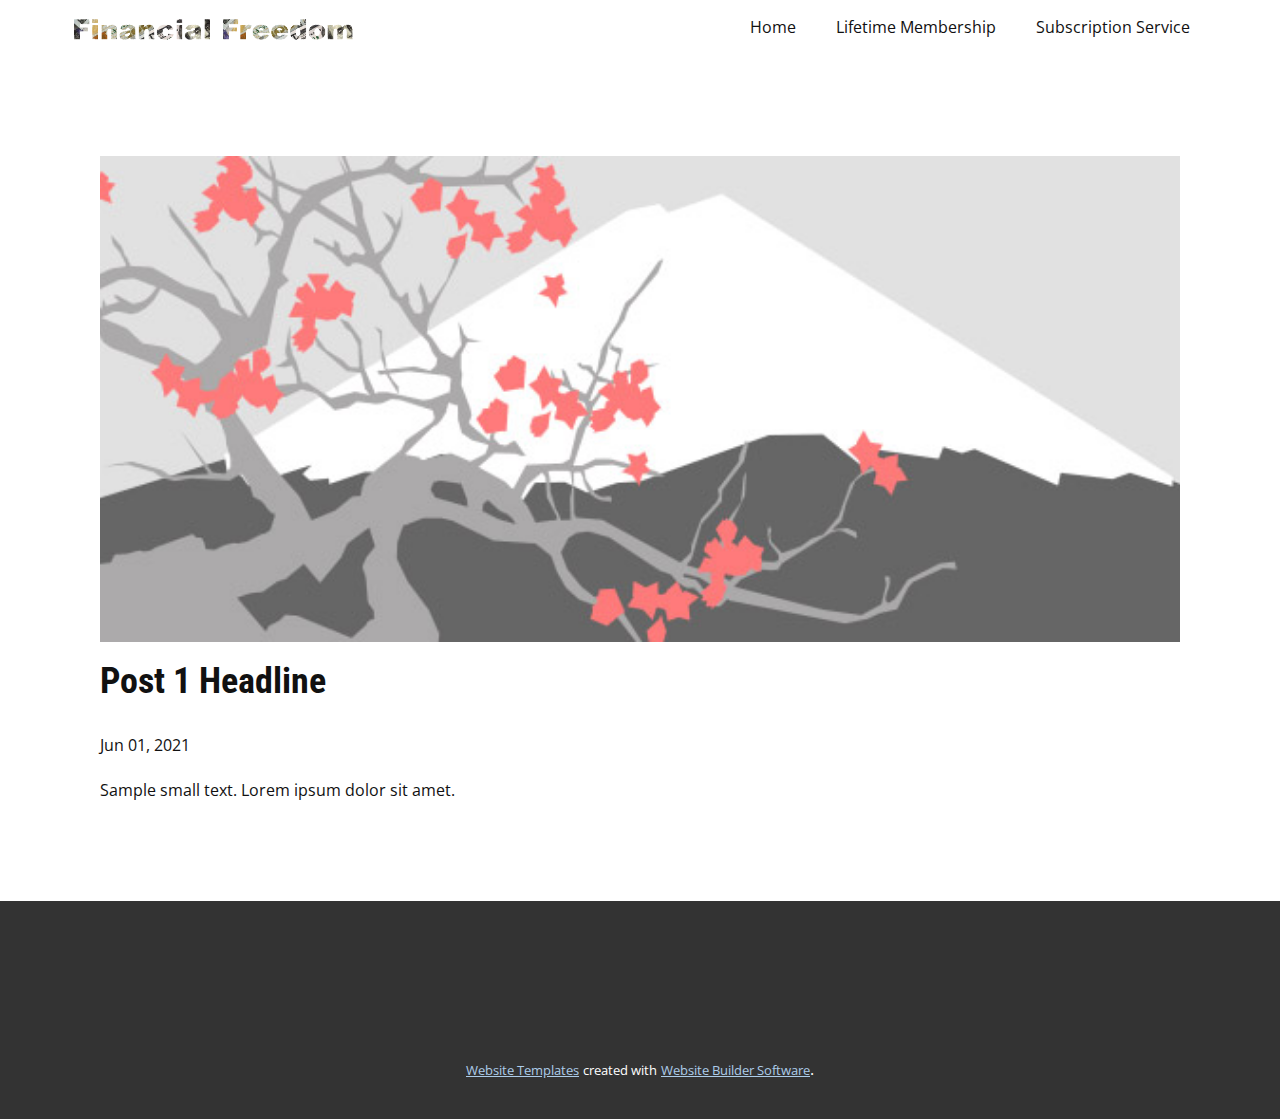
<file: blog/post.html>
<!doctype html>
<html style="font-size: 16px;"><head>
    <meta name="viewport" content="width=device-width, initial-scale=1.0">
    <meta charset="utf-8">
    <meta name="keywords" content="Post 1 Headline">
    <meta name="description" content="">
    <meta name="page_type" content="np-template-header-footer-from-plugin">
    <title>Post 1 Headline</title>
    <link rel="stylesheet" href="../nicepage.css" media="screen">
<link rel="stylesheet" href="../Post-Template.css" media="screen">
    <script class="u-script" type="text/javascript" src="../jquery.js" defer=""></script>
    <script class="u-script" type="text/javascript" src="../nicepage.js" defer=""></script>
    <meta name="generator" content="Nicepage 3.9.3, nicepage.com">
    <link id="u-theme-google-font" rel="stylesheet" href="https://fonts.googleapis.com/css?family=Roboto+Condensed:300,300i,400,400i,700,700i|Open+Sans:300,300i,400,400i,600,600i,700,700i,800,800i">
    
    
    <script type="application/ld+json">{
		"@context": "http://schema.org",
		"@type": "Organization",
		"name": "",
		"url": "index.html",
		"logo": "images/financialfreedom-removebg-preview.png"
}</script>
    <meta property="og:title" content="Post Template">
    <meta property="og:type" content="website">
    <meta name="theme-color" content="#478ac9">
    <link rel="canonical" href="../index.html">
    <meta property="og:url" content="index.html">
  </head>
  <body class="u-body"><header class="u-clearfix u-header u-header" id="sec-5ef1"><div class="u-clearfix u-sheet u-sheet-1">
        <a href="https://nicepage.com" class="u-image u-logo u-image-1" data-image-width="1023" data-image-height="109">
          <img src="../images/financialfreedom-removebg-preview.png" class="u-logo-image u-logo-image-1" data-image-width="286.2224">
        </a>
        <nav class="u-menu u-menu-dropdown u-offcanvas u-menu-1">
          <div class="menu-collapse" style="font-size: 1rem; letter-spacing: 0px;">
            <a class="u-button-style u-custom-left-right-menu-spacing u-custom-padding-bottom u-custom-top-bottom-menu-spacing u-nav-link u-text-active-palette-1-base u-text-hover-palette-2-base" href="#">
              <svg><use xmlns:xlink="http://www.w3.org/1999/xlink" xlink:href="#menu-hamburger"></use></svg>
              <svg version="1.1" xmlns="http://www.w3.org/2000/svg" xmlns:xlink="http://www.w3.org/1999/xlink"><defs><symbol id="menu-hamburger" viewBox="0 0 16 16" style="width: 16px; height: 16px;"><rect y="1" width="16" height="2"></rect><rect y="7" width="16" height="2"></rect><rect y="13" width="16" height="2"></rect>
</symbol>
</defs></svg>
            </a>
          </div>
          <div class="u-custom-menu u-nav-container">
            <ul class="u-nav u-unstyled u-nav-1"><li class="u-nav-item"><a class="u-button-style u-nav-link u-text-active-palette-1-base u-text-hover-palette-2-base" href="../Home.html" style="padding: 10px 20px;">Home</a>
</li><li class="u-nav-item"><a class="u-button-style u-nav-link u-text-active-palette-1-base u-text-hover-palette-2-base" href="../Lifetime-Membership.html" style="padding: 10px 20px;">Lifetime Membership</a>
</li><li class="u-nav-item"><a class="u-button-style u-nav-link u-text-active-palette-1-base u-text-hover-palette-2-base" href="../Subscription-Service.html" style="padding: 10px 20px;">Subscription Service</a>
</li></ul>
          </div>
          <div class="u-custom-menu u-nav-container-collapse">
            <div class="u-black u-container-style u-inner-container-layout u-opacity u-opacity-95 u-sidenav">
              <div class="u-sidenav-overflow">
                <div class="u-menu-close"></div>
                <ul class="u-align-center u-nav u-popupmenu-items u-unstyled u-nav-2"><li class="u-nav-item"><a class="u-button-style u-nav-link" href="../Home.html" style="padding: 10px 20px;">Home</a>
</li><li class="u-nav-item"><a class="u-button-style u-nav-link" href="../Lifetime-Membership.html" style="padding: 10px 20px;">Lifetime Membership</a>
</li><li class="u-nav-item"><a class="u-button-style u-nav-link" href="../Subscription-Service.html" style="padding: 10px 20px;">Subscription Service</a>
</li></ul>
              </div>
            </div>
            <div class="u-black u-menu-overlay u-opacity u-opacity-70"></div>
          </div>
        </nav>
      </div></header>
    <section class="u-align-center u-clearfix u-section-1" id="sec-3d60">
      <div class="u-clearfix u-sheet u-valign-middle-md u-valign-middle-sm u-valign-middle-xs u-sheet-1"><!--post_details--><!--post_details_options_json--><!--{"source":""}--><!--/post_details_options_json--><!--blog_post-->
        <div class="u-container-style u-expanded-width u-post-details u-post-details-1">
          <div class="u-container-layout u-valign-middle u-container-layout-1"><!--blog_post_image-->
            <img alt="" class="u-blog-control u-expanded-width u-image u-image-default u-image-1" src="[data-uri]"><!--/blog_post_image--><!--blog_post_header-->
            <h2 class="u-blog-control u-text u-text-1">Post 1 Headline</h2><!--/blog_post_header--><!--blog_post_metadata-->
            <div class="u-blog-control u-metadata u-metadata-1"><!--blog_post_metadata_date-->
              <span class="u-meta-date u-meta-icon">Jun 01, 2021</span><!--/blog_post_metadata_date--><!--blog_post_metadata_category-->
              <!--/blog_post_metadata_category--><!--blog_post_metadata_comments-->
              <!--/blog_post_metadata_comments-->
            </div><!--/blog_post_metadata--><!--blog_post_content-->
            <div class="u-align-justify u-blog-control u-post-content u-text u-text-2 fr-view">
  Sample small text. Lorem ipsum dolor sit amet.
  </div><!--/blog_post_content-->
          </div>
        </div><!--/blog_post--><!--/post_details-->
      </div>
    </section>
    
    
    <footer class="u-align-left u-clearfix u-footer u-grey-80 u-footer" id="sec-69cd"><div class="u-clearfix u-sheet u-sheet-1"></div></footer>
    <section class="u-backlink u-clearfix u-grey-80">
      <a class="u-link" href="https://nicepage.com/website-templates" target="_blank">
        <span>Website Templates</span>
      </a>
      <p class="u-text">
        <span>created with</span>
      </p>
      <a class="u-link" href="https://nicepage.com/" target="_blank">
        <span>Website Builder Software</span>
      </a>. 
    </section>
  
</body></html>
</file>
